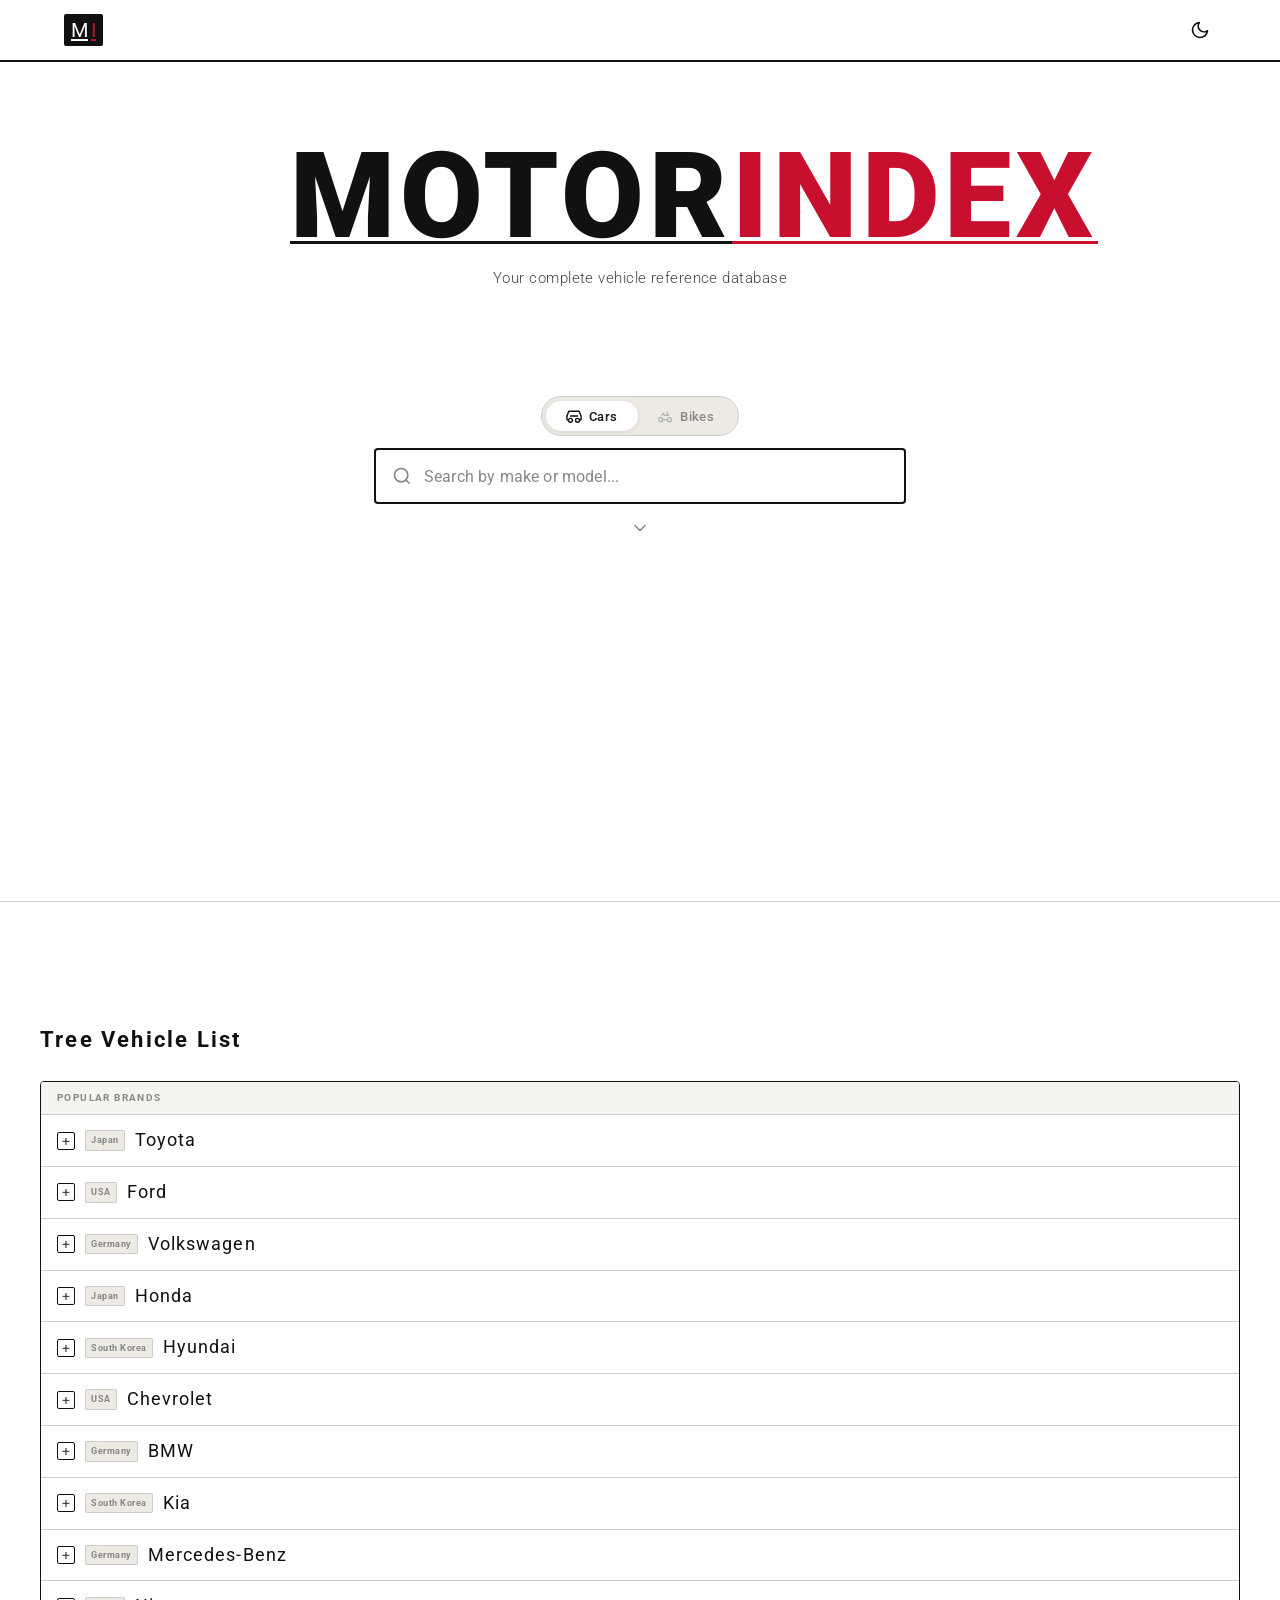
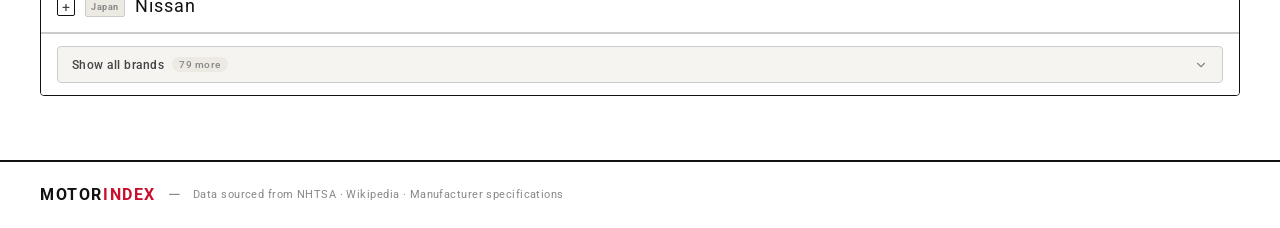
<file: index.html>
<!DOCTYPE html>
<html lang="en" data-theme="light">
<head>
  <meta charset="UTF-8">
  <meta name="viewport" content="width=device-width, initial-scale=1.0">
  <title>MotorIndex — Vehicle Reference</title>
  <link rel="preconnect" href="https://fonts.googleapis.com">
  <link rel="preconnect" href="https://fonts.gstatic.com" crossorigin>
  <link href="https://fonts.googleapis.com/css2?family=Roboto:ital,wght@0,300;0,400;0,500;0,700;0,900;1,400&display=swap" rel="stylesheet">
  <link rel="stylesheet" href="css/style.css">
</head>
<body>

  <header class="header">
    <div class="header-inner">
      <a href="index.html" class="logo">
        <span class="logo-mark"><span class="logo-m">M</span><span class="logo-i">I</span></span>
      </a>
      <button class="theme-toggle" id="themeToggle" aria-label="Toggle theme">
        <svg class="theme-icon theme-icon--sun" viewBox="0 0 24 24" fill="none" stroke="currentColor" stroke-width="2" stroke-linecap="round" stroke-linejoin="round" width="20" height="20" aria-hidden="true">
          <circle cx="12" cy="12" r="5"/>
          <line x1="12" y1="1" x2="12" y2="3"/>
          <line x1="12" y1="21" x2="12" y2="23"/>
          <line x1="4.22" y1="4.22" x2="5.64" y2="5.64"/>
          <line x1="18.36" y1="18.36" x2="19.78" y2="19.78"/>
          <line x1="1" y1="12" x2="3" y2="12"/>
          <line x1="21" y1="12" x2="23" y2="12"/>
          <line x1="4.22" y1="19.78" x2="5.64" y2="18.36"/>
          <line x1="18.36" y1="5.64" x2="19.78" y2="4.22"/>
        </svg>
        <svg class="theme-icon theme-icon--moon" viewBox="0 0 24 24" fill="none" stroke="currentColor" stroke-width="2" stroke-linecap="round" stroke-linejoin="round" width="20" height="20" aria-hidden="true">
          <path d="M21 12.79A9 9 0 1 1 11.21 3 7 7 0 0 0 21 12.79z"/>
        </svg>
      </button>
    </div>
  </header>

  <main>
    <section class="hero">
      <div class="hero-inner">
        <h1 class="hero-title"><span class="hero-title-motor">MOTOR</span><span class="hero-title-index">INDEX</span></h1>
        <p class="hero-subtitle">Your complete vehicle reference database</p>
      </div>
    </section>

    <!-- Floating search bar -->
    <div class="float-search" id="floatSearch">

      <!-- Car / Bike mode toggle -->
      <div class="mode-toggle" id="modeToggle" role="tablist" aria-label="Vehicle type">
        <div class="mode-pill" id="modePill"></div>
        <button class="mode-btn active" id="modeCarBtn" data-mode="car" role="tab" aria-selected="true">
          <svg viewBox="0 0 24 24" fill="none" stroke="currentColor" stroke-width="1.8" stroke-linecap="round" stroke-linejoin="round" width="16" height="16" aria-hidden="true">
            <path d="M3 12L5.5 6h13L21 12v4a1 1 0 0 1-1 1h-1"/><path d="M3 12v4a1 1 0 0 0 1 1h1"/>
            <circle cx="7.5" cy="17.5" r="2.5"/><circle cx="16.5" cy="17.5" r="2.5"/>
            <path d="M7.5 12h9"/>
          </svg>
          Cars
        </button>
        <button class="mode-btn" id="modeMotoBtn" data-mode="motorcycle" role="tab" aria-selected="false">
          <svg viewBox="0 0 24 24" fill="none" stroke="currentColor" stroke-width="1.8" stroke-linecap="round" stroke-linejoin="round" width="16" height="16" aria-hidden="true">
            <circle cx="5.5" cy="17.5" r="3"/><circle cx="18.5" cy="17.5" r="3"/>
            <path d="M8.5 17.5h6"/><path d="M15 6l2 5h-5l-3-3"/>
            <path d="M10 8l-2.5 2.5"/>
          </svg>
          Bikes
        </button>
      </div>

      <div class="search-box" id="searchBox">
        <div class="search-input-row">
          <svg class="search-icon" viewBox="0 0 24 24" fill="none" stroke="currentColor" stroke-width="2" aria-hidden="true">
            <circle cx="11" cy="11" r="8"/><path d="m21 21-4.35-4.35"/>
          </svg>
          <input
            type="text"
            class="search-input"
            id="searchInput"
            placeholder="Search by make or model..."
            autocomplete="off"
            spellcheck="false"
          >
          <button class="search-clear hidden" id="searchClear" aria-label="Clear">
            <svg viewBox="0 0 24 24" fill="none" stroke="currentColor" stroke-width="2.5" width="14" height="14">
              <path d="M18 6 6 18M6 6l12 12"/>
            </svg>
          </button>
        </div>
        <div class="search-dropdown" id="searchDropdown" role="listbox" aria-label="Search results"></div>
      </div>
      <div class="float-arrow" aria-hidden="true">
        <svg viewBox="0 0 24 24" fill="none" stroke="currentColor" stroke-width="2" stroke-linecap="round" stroke-linejoin="round" width="20" height="20">
          <polyline points="6 9 12 15 18 9"/>
        </svg>
      </div>
    </div>

    <!-- Vertical icon strip: slides in beside the tree when the search bar is minimized -->
    <div class="search-strip" id="searchStrip" role="navigation" aria-label="Quick navigation">
      <button class="strip-btn strip-active" id="stripCarBtn" title="Cars" aria-label="Cars">
        <svg viewBox="0 0 24 24" fill="none" stroke="currentColor" stroke-width="1.8" stroke-linecap="round" stroke-linejoin="round" width="18" height="18" aria-hidden="true">
          <path d="M3 12L5.5 6h13L21 12v4a1 1 0 0 1-1 1h-1"/><path d="M3 12v4a1 1 0 0 0 1 1h1"/>
          <circle cx="7.5" cy="17.5" r="2.5"/><circle cx="16.5" cy="17.5" r="2.5"/>
          <path d="M7.5 12h9"/>
        </svg>
      </button>
      <button class="strip-btn" id="stripMotoBtn" title="Motorcycles" aria-label="Motorcycles">
        <svg viewBox="0 0 24 24" fill="none" stroke="currentColor" stroke-width="1.8" stroke-linecap="round" stroke-linejoin="round" width="18" height="18" aria-hidden="true">
          <circle cx="5.5" cy="17.5" r="3"/><circle cx="18.5" cy="17.5" r="3"/>
          <path d="M8.5 17.5h6"/><path d="M15 6l2 5h-5l-3-3"/>
          <path d="M10 8l-2.5 2.5"/>
        </svg>
      </button>
      <div class="strip-sep"></div>
      <button class="strip-btn" id="stripSearchBtn" title="Search" aria-label="Open search">
        <svg viewBox="0 0 24 24" fill="none" stroke="currentColor" stroke-width="2" stroke-linecap="round" stroke-linejoin="round" width="16" height="16" aria-hidden="true">
          <circle cx="11" cy="11" r="8"/><path d="m21 21-4.35-4.35"/>
        </svg>
      </button>
    </div>

    <!-- Spotlight search overlay -->
    <div class="spotlight-overlay" id="spotlightOverlay" role="dialog" aria-modal="true" aria-label="Search vehicles">
      <div class="spotlight-box" id="spotlightBox">
        <div class="spotlight-input-row">
          <svg class="spotlight-input-icon" viewBox="0 0 24 24" fill="none" stroke="currentColor" stroke-width="2" width="22" height="22" aria-hidden="true">
            <circle cx="11" cy="11" r="8"/><path d="m21 21-4.35-4.35"/>
          </svg>
          <input
            type="text"
            class="spotlight-input"
            id="spotlightInput"
            placeholder="Search vehicles..."
            autocomplete="off"
            spellcheck="false"
          >
          <button class="spotlight-close" id="spotlightClose" aria-label="Close search">esc</button>
        </div>
        <div class="spotlight-results" id="spotlightResults"></div>
      </div>
    </div>

    <section class="browse-section">
      <div class="browse-inner">
        <h2 class="tree-list-title">Tree Vehicle List</h2>
        <div class="tree-root" id="treeRoot" role="tree" aria-label="Browse vehicles by make"></div>
      </div>
    </section>

  </main>

  <footer class="footer">
    <div class="footer-inner">
      <span class="footer-logo"><span class="footer-logo-motor">MOTOR</span><span class="footer-logo-index">INDEX</span></span>
      <span class="footer-sep">—</span>
      <span class="footer-copy">Data sourced from NHTSA · Wikipedia · Manufacturer specifications</span>
    </div>
  </footer>

  <script src="js/data.js"></script>
  <script src="js/theme.js"></script>
  <script src="js/api.js"></script>
  <script src="js/search.js"></script>
  <script src="js/main.js"></script>
</body>
</html>
</file>
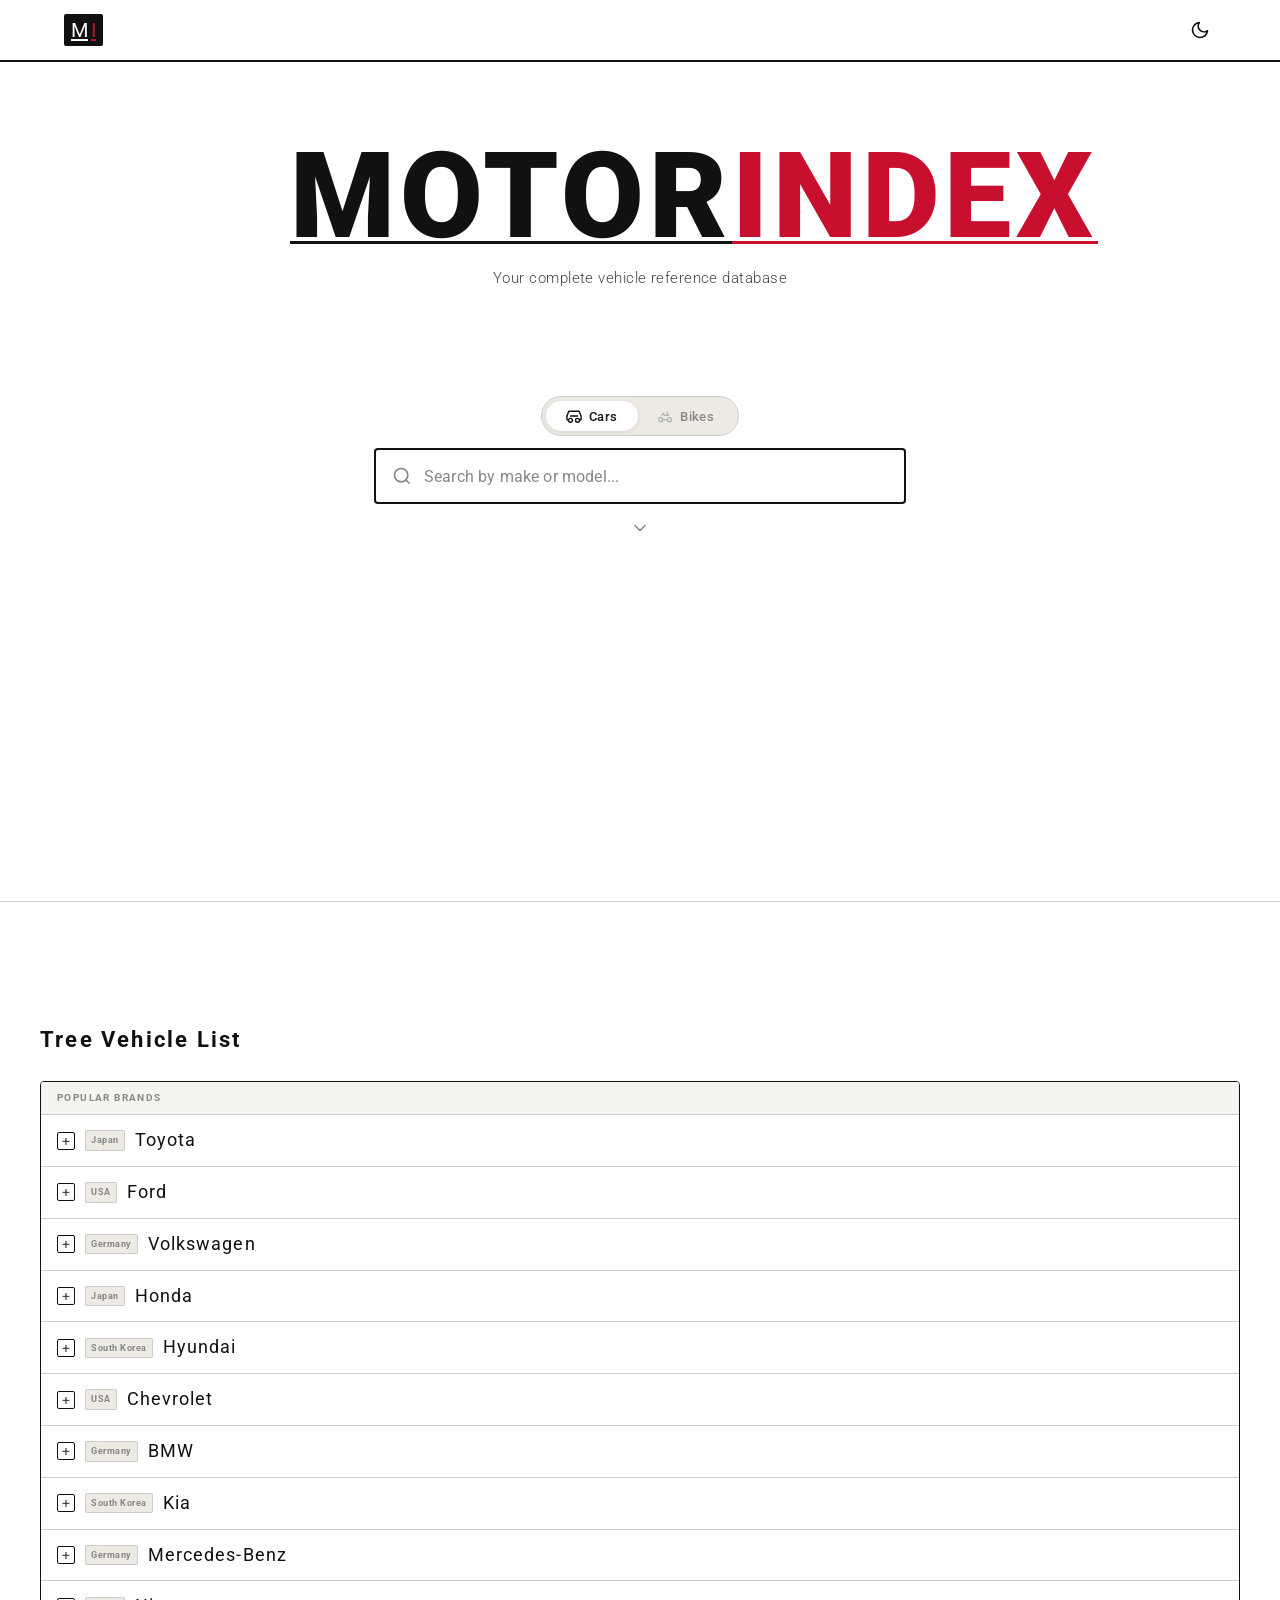
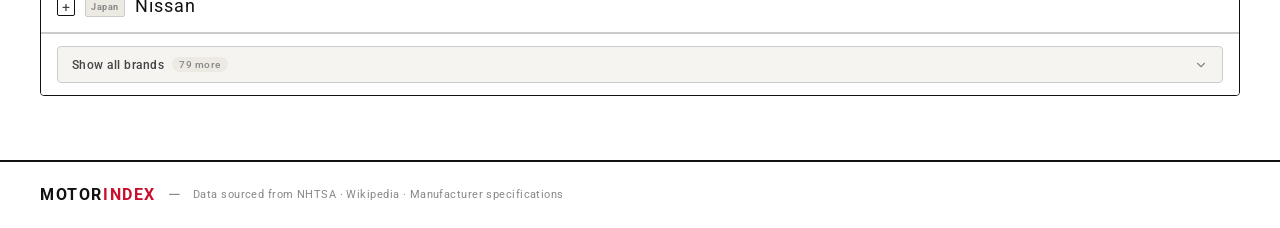
<file: browse.html>
<!DOCTYPE html>
<html lang="en" data-theme="light">
<head>
  <meta charset="UTF-8">
  <meta name="viewport" content="width=device-width, initial-scale=1.0">
  <title>Browse — MotorIndex</title>
  <link rel="preconnect" href="https://fonts.googleapis.com">
  <link rel="preconnect" href="https://fonts.gstatic.com" crossorigin>
  <link href="https://fonts.googleapis.com/css2?family=Roboto:ital,wght@0,300;0,400;0,500;0,700;0,900;1,400&display=swap" rel="stylesheet">
  <link rel="stylesheet" href="css/style.css">
</head>
<body>

  <header class="header">
    <div class="header-inner">
      <a href="index.html" class="logo">
        <span class="logo-mark"><span class="logo-m">M</span><span class="logo-i">I</span></span>
      </a>
      <button class="theme-toggle" id="themeToggle" aria-label="Toggle theme">
        <svg class="theme-icon theme-icon--sun" viewBox="0 0 24 24" fill="none" stroke="currentColor" stroke-width="2" stroke-linecap="round" stroke-linejoin="round" width="20" height="20" aria-hidden="true">
          <circle cx="12" cy="12" r="5"/>
          <line x1="12" y1="1" x2="12" y2="3"/>
          <line x1="12" y1="21" x2="12" y2="23"/>
          <line x1="4.22" y1="4.22" x2="5.64" y2="5.64"/>
          <line x1="18.36" y1="18.36" x2="19.78" y2="19.78"/>
          <line x1="1" y1="12" x2="3" y2="12"/>
          <line x1="21" y1="12" x2="23" y2="12"/>
          <line x1="4.22" y1="19.78" x2="5.64" y2="18.36"/>
          <line x1="18.36" y1="5.64" x2="19.78" y2="4.22"/>
        </svg>
        <svg class="theme-icon theme-icon--moon" viewBox="0 0 24 24" fill="none" stroke="currentColor" stroke-width="2" stroke-linecap="round" stroke-linejoin="round" width="20" height="20" aria-hidden="true">
          <path d="M21 12.79A9 9 0 1 1 11.21 3 7 7 0 0 0 21 12.79z"/>
        </svg>
      </button>
    </div>
  </header>

  <main class="browse-main">
    <div class="page-inner">

      <nav class="breadcrumb" id="breadcrumb" aria-label="Breadcrumb">
        <a href="index.html" class="breadcrumb-link">Home</a>
        <span class="breadcrumb-sep">›</span>
        <span class="breadcrumb-current" id="breadcrumbMake">—</span>
      </nav>

      <div class="browse-page-header">
        <div class="browse-make-badge" id="makeBadge">
          <span class="make-initial" id="makeInitial">—</span>
        </div>
        <div class="browse-make-info">
          <p class="browse-make-label">MANUFACTURER</p>
          <h1 class="browse-make-name" id="makeNameHeading">Loading...</h1>
          <p class="browse-make-count" id="makeModelCount"></p>
        </div>
      </div>

      <div class="section-header">
        <h2 class="section-title">SELECT MODEL</h2>
        <div class="section-rule"></div>
      </div>

      <div class="browse-search-wrap">
        <div class="mini-search">
          <svg class="search-icon" viewBox="0 0 24 24" fill="none" stroke="currentColor" stroke-width="2">
            <circle cx="11" cy="11" r="8"/><path d="m21 21-4.35-4.35"/>
          </svg>
          <input type="text" class="mini-search-input" id="modelFilter" placeholder="Filter models...">
        </div>
      </div>

      <div class="models-grid" id="modelsGrid">
        <div class="grid-skeleton">
          <div class="skeleton-card"></div>
          <div class="skeleton-card"></div>
          <div class="skeleton-card"></div>
          <div class="skeleton-card"></div>
          <div class="skeleton-card"></div>
          <div class="skeleton-card"></div>
        </div>
      </div>

    </div>
  </main>

  <!-- Year selector modal -->
  <div class="modal-overlay hidden" id="yearModal" role="dialog" aria-modal="true" aria-labelledby="yearModalTitle">
    <div class="modal">
      <div class="modal-header">
        <h2 class="modal-title" id="yearModalTitle">SELECT YEAR</h2>
        <button class="modal-close" id="modalClose" aria-label="Close">
          <svg viewBox="0 0 24 24" fill="none" stroke="currentColor" stroke-width="2.5" width="18" height="18">
            <path d="M18 6 6 18M6 6l12 12"/>
          </svg>
        </button>
      </div>
      <p class="modal-subtitle" id="modalModelName"></p>
      <div class="year-grid" id="yearGrid"></div>
    </div>
  </div>

  <footer class="footer">
    <div class="footer-inner">
      <span class="footer-logo"><span class="footer-logo-motor">MOTOR</span><span class="footer-logo-index">INDEX</span></span>
      <span class="footer-sep">—</span>
      <span class="footer-copy">Data sourced from NHTSA · Wikipedia · Manufacturer specifications</span>
    </div>
  </footer>

  <script src="js/data.js"></script>
  <script src="js/theme.js"></script>
  <script src="js/api.js"></script>
  <script src="js/browse.js"></script>
</body>
</html>
</file>
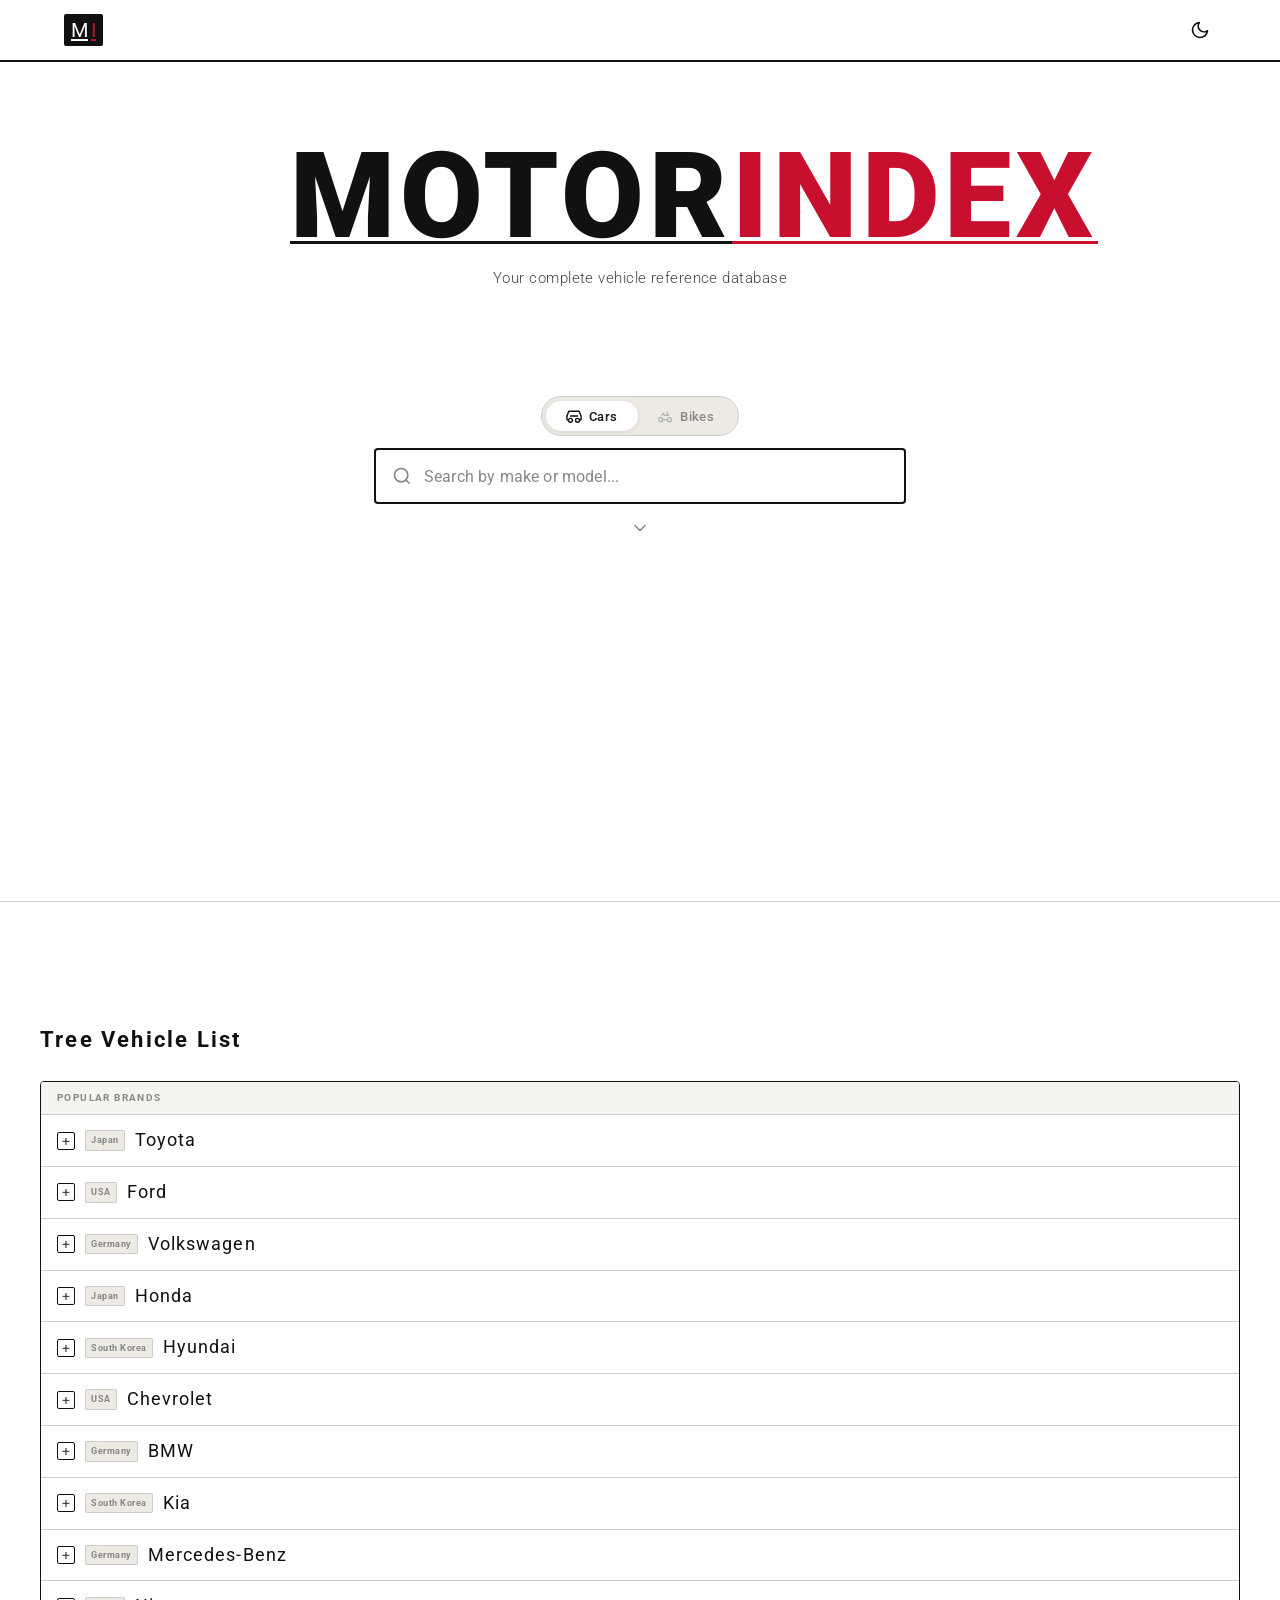
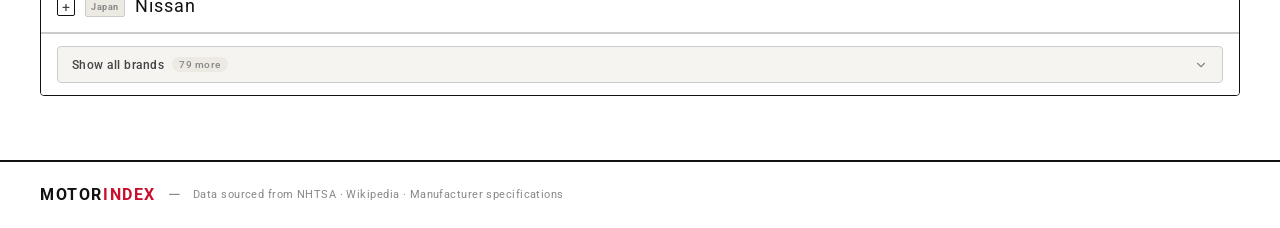
<file: car.html>
<!DOCTYPE html>
<html lang="en" data-theme="light">
<head>
  <meta charset="UTF-8">
  <meta name="viewport" content="width=device-width, initial-scale=1.0">
  <title>Vehicle Profile — MotorIndex</title>
  <link rel="preconnect" href="https://fonts.googleapis.com">
  <link rel="preconnect" href="https://fonts.gstatic.com" crossorigin>
  <link href="https://fonts.googleapis.com/css2?family=Roboto:ital,wght@0,300;0,400;0,500;0,700;0,900;1,400&display=swap" rel="stylesheet">
  <link rel="stylesheet" href="css/style.css">
</head>
<body>

  <header class="header">
    <div class="header-inner">
      <a href="index.html" class="logo">
        <span class="logo-mark"><span class="logo-m">M</span><span class="logo-i">I</span></span>
      </a>
      <button class="theme-toggle" id="themeToggle" aria-label="Toggle theme">
        <svg class="theme-icon theme-icon--sun" viewBox="0 0 24 24" fill="none" stroke="currentColor" stroke-width="2" stroke-linecap="round" stroke-linejoin="round" width="20" height="20" aria-hidden="true">
          <circle cx="12" cy="12" r="5"/>
          <line x1="12" y1="1" x2="12" y2="3"/>
          <line x1="12" y1="21" x2="12" y2="23"/>
          <line x1="4.22" y1="4.22" x2="5.64" y2="5.64"/>
          <line x1="18.36" y1="18.36" x2="19.78" y2="19.78"/>
          <line x1="1" y1="12" x2="3" y2="12"/>
          <line x1="21" y1="12" x2="23" y2="12"/>
          <line x1="4.22" y1="19.78" x2="5.64" y2="18.36"/>
          <line x1="18.36" y1="5.64" x2="19.78" y2="4.22"/>
        </svg>
        <svg class="theme-icon theme-icon--moon" viewBox="0 0 24 24" fill="none" stroke="currentColor" stroke-width="2" stroke-linecap="round" stroke-linejoin="round" width="20" height="20" aria-hidden="true">
          <path d="M21 12.79A9 9 0 1 1 11.21 3 7 7 0 0 0 21 12.79z"/>
        </svg>
      </button>
    </div>
  </header>

  <main class="car-main">
    <div class="page-inner">

      <nav class="breadcrumb" id="breadcrumb" aria-label="Breadcrumb">
        <a href="index.html" class="breadcrumb-link">Home</a>
        <span class="breadcrumb-sep">›</span>
        <a href="#" class="breadcrumb-link" id="breadcrumbMakeLink">—</a>
        <span class="breadcrumb-sep">›</span>
        <a href="#" class="breadcrumb-link" id="breadcrumbModelLink">—</a>
        <span class="breadcrumb-sep">›</span>
        <span class="breadcrumb-current" id="breadcrumbYear">—</span>
      </nav>

      <!-- Car hero -->
      <div class="car-hero" id="carHero">
        <div class="car-hero-image" id="carHeroImage">
          <div class="car-image-placeholder" id="carImagePlaceholder">
            <svg viewBox="0 0 120 60" fill="none" xmlns="http://www.w3.org/2000/svg" class="car-silhouette">
              <path d="M10 40 L20 20 L35 14 L65 12 L85 18 L100 28 L110 35 L110 42 L10 42 Z" stroke="currentColor" stroke-width="2" fill="none"/>
              <circle cx="28" cy="43" r="7" stroke="currentColor" stroke-width="2" fill="none"/>
              <circle cx="88" cy="43" r="7" stroke="currentColor" stroke-width="2" fill="none"/>
              <path d="M35 14 L38 28 L75 28 L80 18" stroke="currentColor" stroke-width="1.5" fill="none"/>
            </svg>
          </div>
          <img class="car-image hidden" id="carImage" alt="" loading="lazy">
        </div>
        <div class="car-hero-text">
          <p class="car-year-badge" id="carYear">—</p>
          <h1 class="car-title" id="carTitle">Loading vehicle...</h1>
          <div class="car-meta" id="carMeta"></div>
          <div class="car-rating-row" id="carRatingRow"></div>
        </div>
      </div>

      <!-- Recall banner -->
      <div class="recall-banner hidden" id="recallBanner">
        <svg viewBox="0 0 24 24" fill="none" stroke="currentColor" stroke-width="2" width="18" height="18">
          <path d="M10.29 3.86L1.82 18a2 2 0 0 0 1.71 3h16.94a2 2 0 0 0 1.71-3L13.71 3.86a2 2 0 0 0-3.42 0z"/>
          <line x1="12" y1="9" x2="12" y2="13"/><line x1="12" y1="17" x2="12.01" y2="17"/>
        </svg>
        <span id="recallBannerText"></span>
        <a href="#recalls" class="recall-banner-link">View recalls ↓</a>
      </div>

      <!-- Tab navigation -->
      <nav class="tab-nav" id="tabNav" role="tablist" aria-label="Vehicle sections">
        <button class="tab-btn active" data-tab="overview" role="tab" aria-selected="true">
          <span>OVERVIEW</span>
        </button>
        <button class="tab-btn" data-tab="specs" role="tab" aria-selected="false">
          <span>SPECIFICATIONS</span>
        </button>
        <button class="tab-btn" data-tab="maintenance" role="tab" aria-selected="false">
          <span>MAINTENANCE</span>
        </button>
        <button class="tab-btn" data-tab="videos" role="tab" aria-selected="false">
          <span>VIDEOS</span>
        </button>
      </nav>

      <!-- Tab: Overview -->
      <div class="tab-panel active" id="tab-overview" role="tabpanel">
        <div class="section-header">
          <span class="chapter-num">01</span>
          <h2 class="section-title">OVERVIEW</h2>
          <div class="section-rule"></div>
        </div>

        <div class="overview-grid">
          <div class="overview-main">
            <div class="info-block" id="overviewDesc">
              <div class="skeleton-text">
                <div class="skeleton-line"></div>
                <div class="skeleton-line"></div>
                <div class="skeleton-line short"></div>
              </div>
            </div>

            <div class="safety-block" id="safetyBlock"></div>
          </div>

          <div class="overview-aside">
            <div class="quick-facts" id="quickFacts">
              <div class="quick-facts-header">
                <div class="quick-facts-label">QUICK FACTS</div>
                <div class="quick-facts-subtitle" id="quickFactsSubtitle">—</div>
              </div>
              <div class="quick-facts-body" id="quickFactsBody"></div>
            </div>

            <div class="external-links" id="externalLinks"></div>
          </div>
        </div>
      </div>

      <!-- Tab: Specs -->
      <div class="tab-panel" id="tab-specs" role="tabpanel">
        <div class="section-header">
          <span class="chapter-num">02</span>
          <h2 class="section-title">SPECIFICATIONS</h2>
          <div class="section-rule"></div>
        </div>
        <div class="specs-content" id="specsContent">
          <div class="loading-state">
            <div class="loading-spinner"></div>
            <p>Loading specifications...</p>
          </div>
        </div>
      </div>

      <!-- Tab: Maintenance -->
      <div class="tab-panel" id="tab-maintenance" role="tabpanel">
        <div class="section-header">
          <span class="chapter-num">03</span>
          <h2 class="section-title">MAINTENANCE SCHEDULE</h2>
          <div class="section-rule"></div>
        </div>
        <div class="maintenance-content" id="maintenanceContent">
          <div class="loading-state">
            <div class="loading-spinner"></div>
            <p>Loading maintenance schedule...</p>
          </div>
        </div>
      </div>

      <!-- Tab: Videos -->
      <div class="tab-panel" id="tab-videos" role="tabpanel">
        <div class="section-header">
          <span class="chapter-num">04</span>
          <h2 class="section-title">VIDEO GUIDES</h2>
          <div class="section-rule"></div>
        </div>
        <p class="videos-intro">Curated video searches for this vehicle. Links open YouTube.</p>
        <div class="videos-grid" id="videosGrid"></div>
      </div>

    </div>
  </main>

  <!-- Recalls section (outside tabs for anchor linking) -->
  <div class="recalls-section page-inner hidden" id="recallsSection">
    <div class="section-header">
      <span class="chapter-num" style="color:var(--accent)">!</span>
      <h2 class="section-title">RECALL NOTICES</h2>
      <div class="section-rule"></div>
    </div>
    <div id="recallsList"></div>
  </div>

  <footer class="footer">
    <div class="footer-inner">
      <span class="footer-logo"><span class="footer-logo-motor">MOTOR</span><span class="footer-logo-index">INDEX</span></span>
      <span class="footer-sep">—</span>
      <span class="footer-copy">Data sourced from NHTSA · Wikipedia · Manufacturer specifications</span>
    </div>
  </footer>

  <script src="js/data.js"></script>
  <script src="js/theme.js"></script>
  <script src="js/api.js"></script>
  <script src="js/maintenance.js"></script>
  <script src="js/car.js"></script>
</body>
</html>
</file>
<file: css/style.css>
/* ============================================================
   MotorIndex — Style System
   Theme: Car Manual · White & Black · Light/Dark
   ============================================================ */

/* ── Variables ────────────────────────────────────────────── */
:root {
  --bg:          #FFFFFF;
  --bg-2:        #F5F4F0;
  --bg-3:        #ECEAE3;
  --text:        #111111;
  --text-2:      #444444;
  --text-3:      #888888;
  --accent:      #C8102E;
  --accent-dim:  rgba(200, 16, 46, 0.12);
  --border:      #CCCCCC;
  --border-2:    #111111;
  --shadow:      rgba(0, 0, 0, 0.08);
  --shadow-lg:   rgba(0, 0, 0, 0.16);
  --radius:      4px;
  --transition:  0.25s ease;
}

[data-theme="dark"] {
  --bg:          #0E0E0E;
  --bg-2:        #1A1A1A;
  --bg-3:        #242424;
  --text:        #F0EFEB;
  --text-2:      #AAAAAA;
  --text-3:      #666666;
  --accent:      #E8303E;
  --accent-dim:  rgba(232, 48, 62, 0.15);
  --border:      #2E2E2E;
  --border-2:    #EEEEEE;
  --shadow:      rgba(0, 0, 0, 0.3);
  --shadow-lg:   rgba(0, 0, 0, 0.5);
}

/* ── Reset ────────────────────────────────────────────────── */
*, *::before, *::after { box-sizing: border-box; margin: 0; padding: 0; }

html {
  scroll-behavior: smooth;
  font-size: 16px;
}

body {
  font-family: 'Roboto', sans-serif;
  font-weight: 400;
  background: var(--bg);
  color: var(--text);
  line-height: 1.6;
  transition: background var(--transition), color var(--transition);
  min-height: 100vh;
  display: flex;
  flex-direction: column;
}

main { flex: 1; }

a { color: inherit; text-decoration: none; }
img { max-width: 100%; height: auto; display: block; }
button { cursor: pointer; border: none; background: none; font-family: inherit; }

/* ── Header ───────────────────────────────────────────────── */
.header {
  position: sticky;
  top: 0;
  z-index: 100;
  background: var(--bg);
  border-bottom: 2px solid var(--border-2);
  transition: background var(--transition), border-color var(--transition);
}

.header-inner {
  max-width: 1200px;
  margin: 0 auto;
  padding: 0 24px;
  height: 60px;
  display: flex;
  align-items: center;
  justify-content: space-between;
}

/* ── Logo ─────────────────────────────────────────────────── */
.logo {
  display: flex;
  align-items: center;
  gap: 10px;
  text-decoration: none;
  transition: opacity 0.2s;
}
.logo:hover { opacity: 0.75; }

.logo-mark {
  height: 32px;
  background: #111111;
  font-family: 'Roboto', sans-serif;
  font-size: 20px;
  display: flex;
  align-items: center;
  justify-content: center;
  gap: 3px;
  border-radius: 2px;
  padding: 0 7px;
  flex-shrink: 0;
  transition: background var(--transition);
}

[data-theme="dark"] .logo-mark {
  background: #F0EFEB;
}

.logo-m {
  color: #ffffff;
  line-height: 1;
  text-decoration: underline;
  text-decoration-color: #ffffff;
  text-underline-offset: 2px;
  text-decoration-thickness: 2px;
  transition: color var(--transition);
}

[data-theme="dark"] .logo-m {
  color: #111111;
  text-decoration-color: #111111;
}

.logo-i {
  color: var(--accent);
  line-height: 1;
  text-decoration: underline;
  text-decoration-color: var(--accent);
  text-underline-offset: 2px;
  text-decoration-thickness: 2px;
}

/* ── Hero title underlines ────────────────────────────────── */
.hero-title-motor {
  text-decoration: underline;
  text-decoration-color: var(--text);
  text-underline-offset: 4px;
  text-decoration-thickness: 3px;
  transition: text-decoration-color var(--transition);
}

.hero-title-index {
  color: var(--accent);
  text-decoration: underline;
  text-decoration-color: var(--accent);
  text-underline-offset: 4px;
  text-decoration-thickness: 3px;
}

/* ── Theme Toggle ─────────────────────────────────────────── */
.theme-toggle {
  display: flex;
  align-items: center;
  justify-content: center;
  background: none;
  border: none;
  cursor: pointer;
  padding: 6px;
  border-radius: var(--radius);
  color: var(--text);
  transition: color var(--transition), opacity 0.2s;
}
.theme-toggle:hover { opacity: 0.6; }

/* Sun shown in dark mode, moon shown in light mode */
.theme-icon { display: none; flex-shrink: 0; }
.theme-icon--moon { display: block; }

[data-theme="dark"] .theme-icon--moon { display: none; }
[data-theme="dark"] .theme-icon--sun  { display: block; }

/* ── Hero Section ─────────────────────────────────────────── */
.hero {
  position: relative;
  padding: 80px 24px 60px;
  text-align: center;
  overflow: hidden;
  min-height: calc(100vh - 60px);
  border-bottom: 1px solid var(--border);
  background: var(--bg);
}

[data-theme="dark"] .hero {
  background: #020407;
  border-bottom-color: rgba(147, 197, 253, 0.12);
}

.hero-bg-lines {
  display: none;
}

.hero-inner {
  position: relative;
  z-index: 1;
  max-width: 700px;
  margin: 0 auto;
}

.hero-edition {
  font-family: 'Roboto', sans-serif;
  font-size: 11px;
  letter-spacing: 0.18em;
  color: var(--text-3);
  margin-bottom: 20px;
  animation: fadeUp 0.6s ease both;
}

.hero-title {
  font-family: 'Roboto', sans-serif;
  font-size: clamp(64px, 12vw, 120px);
  font-weight: 900;
  line-height: 0.9;
  letter-spacing: 0.04em;
  color: var(--text);
  text-align: center;
  margin-bottom: 16px;
  animation: fadeUp 0.6s ease 0.1s both;
}


.hero-subtitle {
  font-size: 15px;
  color: var(--text-2);
  font-weight: 300;
  margin-bottom: 40px;
  letter-spacing: 0.03em;
  animation: fadeUp 0.6s ease 0.2s both;
}

/* ── Floating Search ──────────────────────────────────────── */
.float-search {
  position: fixed;
  left: 0;
  /* centre via transform so we can animate to a left-side position */
  transform: translateX(calc(50vw - 50%));
  width: 100%;
  max-width: 580px;
  padding: 0 24px;
  z-index: 50;
  top: 42vh; /* overridden by JS on scroll */
  /* Transition applied by JS only during state changes (avoids scroll lag) */
}

/* ── Minimized state — just fade the bar out ─────────────────── */
.float-search {
  transition: opacity 0.4s cubic-bezier(0.4,0,0.2,1);
}
.float-search.search-minimized {
  opacity: 0;
  pointer-events: none;
}

/* ── Vertical icon strip — separate fixed element ────────────── */
.search-strip {
  position: fixed;
  /* left + top both set precisely by JS */
  left: 0;
  top: 0;
  z-index: 51;
  display: flex;
  flex-direction: column;
  align-items: center;
  padding: 6px 0;
  background: var(--bg);
  border: 2px solid var(--border-2);
  border-radius: 10px;
  box-shadow: 0 4px 24px var(--shadow-lg);
  /* Hidden by default; transitions in when minimized */
  opacity: 0;
  pointer-events: none;
  transform: translateX(-16px);
  transition:
    opacity 0.38s cubic-bezier(0.4,0,0.2,1),
    transform 0.38s cubic-bezier(0.4,0,0.2,1),
    top 0.12s linear,
    background var(--transition),
    border-color var(--transition);
}
.search-strip.strip-visible {
  opacity: 1;
  pointer-events: auto;
  transform: translateX(0);
}

/* ── Strip buttons ───────────────────────────────────────────── */
.strip-btn {
  width: 36px;
  height: 36px;
  display: flex;
  align-items: center;
  justify-content: center;
  background: transparent;
  border: none;
  border-radius: 6px;
  margin: 3px 5px;
  color: var(--text-3);
  cursor: pointer;
  transition: background 0.18s, color 0.18s;
  flex-shrink: 0;
}
.strip-btn:hover {
  background: var(--bg-3);
  color: var(--text);
}
.strip-btn.strip-active {
  color: var(--text);
  background: var(--bg-3);
}
.strip-btn svg {
  display: block;
  flex-shrink: 0;
}

/* Thin rule between mode section and search button */
.strip-sep {
  width: 22px;
  height: 1px;
  background: var(--border);
  margin: 2px 0;
  flex-shrink: 0;
}

/* ══════════════════════════════════════════════════════════════
   Spotlight Search Overlay
   ══════════════════════════════════════════════════════════════ */
.spotlight-overlay {
  position: fixed;
  inset: 0;
  z-index: 200;
  display: flex;
  flex-direction: column;
  align-items: center;
  justify-content: flex-start;
  padding-top: 15vh;
  /* Glass blur */
  background: rgba(0, 0, 0, 0.45);
  backdrop-filter: blur(28px) saturate(1.4);
  -webkit-backdrop-filter: blur(28px) saturate(1.4);
  /* Hidden state */
  opacity: 0;
  pointer-events: none;
  transition: opacity 0.25s cubic-bezier(0.4,0,0.2,1);
}
[data-theme="light"] .spotlight-overlay {
  background: rgba(255,255,255,0.55);
}
.spotlight-overlay.spotlight-open {
  opacity: 1;
  pointer-events: auto;
}

/* ── Spotlight search box ─────────────────────────────────────── */
.spotlight-box {
  width: 100%;
  max-width: 620px;
  margin: 0 24px;
  transform: scale(0.96) translateY(-12px);
  transition: transform 0.28s cubic-bezier(0.34,1.4,0.64,1);
}
.spotlight-overlay.spotlight-open .spotlight-box {
  transform: scale(1) translateY(0);
}

.spotlight-input-row {
  display: flex;
  align-items: center;
  gap: 14px;
  background: var(--bg);
  border: 2px solid var(--border-2);
  border-radius: 14px;
  padding: 0 20px;
  height: 64px;
  box-shadow: 0 24px 64px rgba(0,0,0,0.35);
}
[data-theme="light"] .spotlight-input-row {
  box-shadow: 0 24px 64px rgba(0,0,0,0.18);
}

.spotlight-input-icon {
  color: var(--text-3);
  flex-shrink: 0;
}

.spotlight-input {
  flex: 1;
  border: none;
  outline: none;
  background: transparent;
  font-family: 'Roboto', sans-serif;
  font-size: 20px;
  font-weight: 300;
  color: var(--text);
  letter-spacing: 0.01em;
}
.spotlight-input::placeholder { color: var(--text-3); }

.spotlight-close {
  display: flex;
  align-items: center;
  justify-content: center;
  width: 28px;
  height: 28px;
  border-radius: 6px;
  background: var(--bg-3);
  border: none;
  color: var(--text-3);
  cursor: pointer;
  font-size: 12px;
  font-family: 'Roboto', sans-serif;
  letter-spacing: 0.04em;
  flex-shrink: 0;
  transition: background 0.15s, color 0.15s;
}
.spotlight-close:hover { background: var(--border); color: var(--text); }

/* ── Spotlight results ────────────────────────────────────────── */
.spotlight-results {
  margin-top: 10px;
  background: var(--bg);
  border: 2px solid var(--border-2);
  border-radius: 14px;
  overflow: hidden;
  box-shadow: 0 16px 48px rgba(0,0,0,0.25);
  max-height: 360px;
  overflow-y: auto;
}
.spotlight-results:empty { display: none; }

.spotlight-result-item {
  display: flex;
  align-items: center;
  gap: 14px;
  padding: 13px 20px;
  cursor: pointer;
  transition: background 0.15s;
  border-bottom: 1px solid var(--border);
  color: var(--text);
}
.spotlight-result-item:last-child { border-bottom: none; }
.spotlight-result-item:hover,
.spotlight-result-item.sp-focused {
  background: var(--bg-2);
}

.spotlight-result-icon {
  width: 34px;
  height: 34px;
  border-radius: 8px;
  background: var(--bg-3);
  display: flex;
  align-items: center;
  justify-content: center;
  font-family: 'Roboto', sans-serif;
  font-size: 15px;
  font-weight: 700;
  color: var(--text-2);
  flex-shrink: 0;
}
.spotlight-result-item:hover .spotlight-result-icon,
.spotlight-result-item.sp-focused .spotlight-result-icon {
  background: var(--accent);
  color: #fff;
}

.spotlight-result-name {
  font-size: 15px;
  font-weight: 500;
  flex: 1;
}
.spotlight-result-sub {
  font-size: 12px;
  color: var(--text-3);
}
.spotlight-result-arrow {
  color: var(--text-3);
  font-size: 16px;
}

.float-arrow {
  display: flex;
  justify-content: center;
  margin-top: 14px;
  color: var(--text-3);
  animation: float-arrow-bounce 1.6s ease-in-out infinite;
  transition: opacity 0.3s ease;
}

@keyframes float-arrow-bounce {
  0%, 100% { transform: translateY(0);   opacity: 0.5; }
  50%       { transform: translateY(8px); opacity: 1;   }
}

/* ── Mode Toggle (Car / Bikes) ────────────────────────────── */
.mode-toggle {
  position: relative;
  display: flex;
  align-items: center;
  width: fit-content;
  margin: 0 auto 12px;
  background: rgba(255,255,255,0.06);
  border: 1px solid rgba(147, 197, 253, 0.18);
  border-radius: 100px;
  padding: 4px;
}

.mode-pill {
  position: absolute;
  top: 4px;
  left: 4px;
  height: calc(100% - 8px);
  background: rgba(147, 197, 253, 0.18);
  border-radius: 100px;
  pointer-events: none;
  transition: transform 0.32s cubic-bezier(0.34, 1.4, 0.64, 1),
              width 0.32s cubic-bezier(0.34, 1.4, 0.64, 1);
}

.mode-btn {
  position: relative;
  z-index: 1;
  display: flex;
  align-items: center;
  gap: 7px;
  padding: 7px 20px;
  border-radius: 100px;
  font-family: 'Roboto', sans-serif;
  font-size: 13px;
  font-weight: 500;
  color: rgba(147, 197, 253, 0.4);
  background: none;
  border: none;
  cursor: pointer;
  white-space: nowrap;
  letter-spacing: 0.03em;
  transition: color 0.25s ease;
}

.mode-btn svg {
  flex-shrink: 0;
  transition: transform 0.3s ease, opacity 0.25s ease;
  opacity: 0.5;
}

.mode-btn.active {
  color: #ddeeff;
}

.mode-btn.active svg {
  transform: scale(1.18);
  opacity: 1;
}

/* In light mode (hero isn't visible) fall back to theme colours */
[data-theme="light"] .mode-toggle {
  background: var(--bg-3);
  border-color: var(--border);
}
[data-theme="light"] .mode-pill  { background: var(--bg); box-shadow: 0 1px 5px var(--shadow); }
[data-theme="light"] .mode-btn   { color: var(--text-3); }
[data-theme="light"] .mode-btn.active { color: var(--text); }
[data-theme="light"] .mode-btn svg { opacity: 0.6; }
[data-theme="light"] .mode-btn.active svg { opacity: 1; }

/* ── Search ───────────────────────────────────────────────── */

.search-box {
  position: relative;
  max-width: 580px;
  margin: 0 auto;
}

.search-input-row {
  display: flex;
  align-items: center;
  background: var(--bg);
  border: 2px solid var(--border-2);
  border-radius: var(--radius);
  padding: 0 16px;
  gap: 12px;
  transition: border-color 0.2s, box-shadow 0.2s, background var(--transition);
  height: 56px;
}

.search-input-row:focus-within {
  border-color: var(--accent);
  box-shadow: 0 0 0 3px var(--accent-dim);
}

.search-icon {
  width: 20px;
  height: 20px;
  color: var(--text-3);
  flex-shrink: 0;
}

.search-input {
  flex: 1;
  border: none;
  outline: none;
  background: transparent;
  font-family: 'Roboto', sans-serif;
  font-size: 16px;
  color: var(--text);
  letter-spacing: 0.01em;
}

.search-input::placeholder { color: var(--text-3); }

.search-clear {
  display: flex;
  align-items: center;
  justify-content: center;
  width: 28px;
  height: 28px;
  border-radius: 50%;
  color: var(--text-3);
  background: var(--bg-3);
  transition: background 0.2s, color 0.2s, transform 0.2s;
  flex-shrink: 0;
}

.search-clear:hover { background: var(--border); color: var(--text); transform: scale(1.1); }

.search-dropdown {
  position: absolute;
  top: calc(100% + 6px);
  left: 0;
  right: 0;
  background: var(--bg);
  border: 2px solid var(--border-2);
  border-radius: var(--radius);
  overflow: hidden;
  z-index: 50;
  box-shadow: 0 8px 32px var(--shadow-lg);
  transform-origin: top;
  animation: dropdownIn 0.18s ease;
  display: none;
}

.search-dropdown.open { display: block; }

@keyframes dropdownIn {
  from { opacity: 0; transform: scaleY(0.95) translateY(-4px); }
  to   { opacity: 1; transform: scaleY(1) translateY(0); }
}

.dropdown-section-label {
  font-family: 'Roboto', sans-serif;
  font-size: 10px;
  letter-spacing: 0.12em;
  color: var(--text-3);
  padding: 10px 16px 4px;
  border-bottom: 1px solid var(--border);
}

.dropdown-item {
  display: flex;
  align-items: center;
  gap: 12px;
  padding: 12px 16px;
  cursor: pointer;
  transition: background 0.15s;
  font-size: 15px;
  color: var(--text);
}

.dropdown-item:hover,
.dropdown-item.focused {
  background: var(--bg-2);
}

.dropdown-item-icon {
  width: 28px;
  height: 28px;
  background: var(--bg-3);
  border-radius: 2px;
  display: flex;
  align-items: center;
  justify-content: center;
  font-family: 'Roboto', sans-serif;
  font-size: 14px;
  color: var(--text-2);
  flex-shrink: 0;
}

.dropdown-item-name { font-weight: 500; }
.dropdown-item-sub  { font-size: 12px; color: var(--text-3); margin-left: auto; flex-shrink: 0; }
.dropdown-item-meta { display: flex; flex-direction: column; flex: 1; min-width: 0; }
.dropdown-item-make-label { font-size: 11px; color: var(--text-3); margin-top: 1px; }

.dropdown-empty {
  padding: 20px 16px;
  text-align: center;
  color: var(--text-3);
  font-size: 14px;
}

.search-hint {
  margin-top: 12px;
  font-family: 'Roboto', sans-serif;
  font-size: 11px;
  color: var(--text-3);
  letter-spacing: 0.04em;
}

/* ── Section Headers ──────────────────────────────────────── */
.section-header {
  display: flex;
  align-items: center;
  gap: 16px;
  margin-bottom: 32px;
}

.chapter-num {
  font-family: 'Roboto', sans-serif;
  font-size: 32px;
  color: var(--text-3);
  line-height: 1;
  flex-shrink: 0;
}

.section-title {
  font-family: 'Roboto', sans-serif;
  font-size: 22px;
  font-weight: 700;
  letter-spacing: 0.1em;
  color: var(--text);
  white-space: nowrap;
}

.section-rule {
  flex: 1;
  height: 2px;
  background: var(--border-2);
  transition: background var(--transition);
}

/* ── Browse Section ───────────────────────────────────────── */
.browse-section {
  padding: 120px 24px 64px;
}

.browse-inner {
  max-width: 1200px;
  margin: 0 auto;
}

.tree-list-title {
  font-family: 'Roboto', sans-serif;
  font-size: 22px;
  font-weight: 700;
  letter-spacing: 0.1em;
  color: var(--text);
  margin-bottom: 24px;
}

.filter-bar {
  display: flex;
  gap: 0;
  margin-bottom: 28px;
  border: 1.5px solid var(--border-2);
  border-radius: var(--radius);
  overflow: hidden;
  width: fit-content;
}

.filter-btn {
  padding: 8px 20px;
  font-family: 'Roboto', sans-serif;
  font-size: 11px;
  letter-spacing: 0.1em;
  color: var(--text-2);
  background: transparent;
  cursor: pointer;
  transition: background 0.2s, color 0.2s;
  border: none;
  position: relative;
}

.filter-btn + .filter-btn::before {
  content: '';
  position: absolute;
  left: 0; top: 20%; bottom: 20%;
  width: 1.5px;
  background: var(--border-2);
}

.filter-btn.active {
  background: var(--text);
  color: var(--bg);
}

.filter-btn:not(.active):hover {
  background: var(--bg-2);
  color: var(--text);
}

/* ── Makes Grid ───────────────────────────────────────────── */
.makes-grid {
  display: grid;
  grid-template-columns: repeat(auto-fill, minmax(160px, 1fr));
  gap: 12px;
}

.make-card {
  display: flex;
  flex-direction: column;
  align-items: center;
  justify-content: center;
  gap: 10px;
  padding: 24px 16px;
  background: var(--bg-2);
  border: 1.5px solid var(--border);
  border-radius: var(--radius);
  cursor: pointer;
  transition:
    transform 0.22s cubic-bezier(0.34, 1.56, 0.64, 1),
    box-shadow 0.22s ease,
    border-color 0.2s,
    background 0.2s;
  position: relative;
  overflow: hidden;
  text-align: center;
  user-select: none;
}

.make-card::after {
  content: '';
  position: absolute;
  inset: 0;
  background: var(--accent);
  opacity: 0;
  transition: opacity 0.3s;
  pointer-events: none;
}

.make-card:hover {
  transform: translateY(-4px);
  box-shadow: 0 8px 24px var(--shadow);
  border-color: var(--accent);
}

.make-card:active {
  transform: translateY(-1px);
  box-shadow: 0 3px 8px var(--shadow);
}

.make-card:active::after { opacity: 0.06; }

.make-initial {
  width: 44px;
  height: 44px;
  border-radius: 2px;
  background: var(--bg-3);
  border: 1.5px solid var(--border);
  display: flex;
  align-items: center;
  justify-content: center;
  font-family: 'Roboto', sans-serif;
  font-size: 24px;
  color: var(--text);
  transition: background 0.2s, border-color 0.2s, color var(--transition);
}

.make-card:hover .make-initial {
  background: var(--accent);
  border-color: var(--accent);
  color: #fff;
}

.make-name {
  font-family: 'Roboto', sans-serif;
  font-size: 11px;
  letter-spacing: 0.08em;
  color: var(--text-2);
  text-align: center;
  transition: color 0.2s;
}

.make-card:hover .make-name { color: var(--text); }

/* ── Load More ────────────────────────────────────────────── */
.load-more-wrap {
  text-align: center;
  margin-top: 32px;
}

/* ── Buttons ──────────────────────────────────────────────── */
.btn {
  display: inline-flex;
  align-items: center;
  gap: 8px;
  padding: 10px 24px;
  border-radius: var(--radius);
  font-family: 'Roboto', sans-serif;
  font-size: 12px;
  letter-spacing: 0.1em;
  font-weight: 700;
  cursor: pointer;
  transition: transform 0.18s cubic-bezier(0.34, 1.56, 0.64, 1), box-shadow 0.18s ease, background 0.2s, color 0.2s;
  position: relative;
  overflow: hidden;
  border: none;
}

.btn::before {
  content: '';
  position: absolute;
  top: 50%; left: 50%;
  width: 0; height: 0;
  background: rgba(255, 255, 255, 0.3);
  border-radius: 50%;
  transform: translate(-50%, -50%);
  transition: width 0.5s ease, height 0.5s ease, opacity 0.5s ease;
  opacity: 0;
}

.btn:active::before { width: 250px; height: 250px; opacity: 0; }
.btn:active { transform: scale(0.97); }

.btn-primary {
  background: var(--text);
  color: var(--bg);
}
.btn-primary:hover {
  transform: translateY(-2px);
  box-shadow: 0 6px 20px var(--shadow);
}

.btn-outline {
  background: transparent;
  color: var(--text);
  border: 2px solid var(--border-2);
}
.btn-outline:hover {
  background: var(--bg-2);
  transform: translateY(-2px);
  box-shadow: 0 6px 20px var(--shadow);
}

.btn-accent {
  background: var(--accent);
  color: #fff;
}
.btn-accent:hover {
  transform: translateY(-2px);
  box-shadow: 0 6px 20px rgba(200,16,46,0.3);
}

/* ── How It Works ─────────────────────────────────────────── */
.how-section {
  padding: 64px 24px;
  background: var(--bg-2);
  border-top: 2px solid var(--border-2);
  border-bottom: 2px solid var(--border-2);
  transition: background var(--transition);
}

.how-inner { max-width: 1200px; margin: 0 auto; }

.steps-grid {
  display: grid;
  grid-template-columns: repeat(auto-fit, minmax(240px, 1fr));
  gap: 2px;
  border: 2px solid var(--border-2);
  border-radius: var(--radius);
  overflow: hidden;
}

.step-card {
  padding: 32px 28px;
  background: var(--bg);
  transition: background var(--transition);
  position: relative;
}

.step-card + .step-card {
  border-left: 2px solid var(--border-2);
}

.step-num {
  display: block;
  font-family: 'Roboto', sans-serif;
  font-size: 48px;
  color: var(--border);
  line-height: 1;
  margin-bottom: 12px;
  transition: color 0.2s;
}

.step-card:hover .step-num { color: var(--accent); }

.step-title {
  font-family: 'Roboto', sans-serif;
  font-size: 13px;
  font-weight: 700;
  letter-spacing: 0.06em;
  margin-bottom: 10px;
  color: var(--text);
}

.step-desc {
  font-size: 14px;
  color: var(--text-2);
  line-height: 1.7;
}

/* ── Footer ───────────────────────────────────────────────── */
.footer {
  border-top: 2px solid var(--border-2);
  padding: 20px 24px;
  background: var(--bg);
  transition: background var(--transition), border-color var(--transition);
  margin-top: auto;
}

.footer-inner {
  max-width: 1200px;
  margin: 0 auto;
  display: flex;
  align-items: center;
  gap: 12px;
  flex-wrap: wrap;
}

.footer-logo {
  font-family: 'Roboto', sans-serif;
  font-size: 16px;
  font-weight: 700;
  letter-spacing: 0.1em;
}

.footer-logo-motor { color: var(--text); }
.footer-logo-index { color: var(--accent); }

.footer-sep { color: var(--text-3); }

.footer-copy {
  font-family: 'Roboto', sans-serif;
  font-size: 11px;
  color: var(--text-3);
  letter-spacing: 0.04em;
}

/* ── Skeleton Loaders ─────────────────────────────────────── */
.grid-skeleton {
  display: grid;
  grid-template-columns: repeat(auto-fill, minmax(160px, 1fr));
  gap: 12px;
  width: 100%;
}

.skeleton-card {
  height: 110px;
  border-radius: var(--radius);
  background: linear-gradient(90deg, var(--bg-2) 25%, var(--bg-3) 50%, var(--bg-2) 75%);
  background-size: 200% 100%;
  animation: shimmer 1.6s infinite;
}

.skeleton-text { display: flex; flex-direction: column; gap: 10px; }
.skeleton-line {
  height: 14px;
  background: linear-gradient(90deg, var(--bg-2) 25%, var(--bg-3) 50%, var(--bg-2) 75%);
  background-size: 200% 100%;
  animation: shimmer 1.6s infinite;
  border-radius: 2px;
}
.skeleton-line.short { width: 60%; }

@keyframes shimmer {
  0%   { background-position: 200% 0; }
  100% { background-position: -200% 0; }
}

/* ── Animations ───────────────────────────────────────────── */
@keyframes fadeUp {
  from { opacity: 0; transform: translateY(20px); }
  to   { opacity: 1; transform: translateY(0); }
}

@keyframes fadeIn {
  from { opacity: 0; transform: translateY(8px); }
  to   { opacity: 1; transform: translateY(0); }
}

.anim-in {
  animation: fadeIn 0.35s ease both;
}

/* ── Browse Page ──────────────────────────────────────────── */
.browse-main { padding: 40px 24px 64px; }

.page-inner {
  max-width: 1200px;
  margin: 0 auto;
}

.breadcrumb {
  display: flex;
  align-items: center;
  gap: 8px;
  margin-bottom: 32px;
  font-family: 'Roboto', sans-serif;
  font-size: 11px;
  letter-spacing: 0.06em;
  color: var(--text-3);
}

.breadcrumb-link {
  color: var(--text-3);
  transition: color 0.2s;
}
.breadcrumb-link:hover { color: var(--accent); }
.breadcrumb-sep { color: var(--border); }
.breadcrumb-current { color: var(--text); font-weight: 700; }

.browse-page-header {
  display: flex;
  align-items: center;
  gap: 24px;
  padding: 28px 0;
  margin-bottom: 40px;
  border-bottom: 2px solid var(--border-2);
}

.browse-make-badge {
  width: 72px;
  height: 72px;
  background: var(--text);
  border-radius: 4px;
  display: flex;
  align-items: center;
  justify-content: center;
  flex-shrink: 0;
  transition: background var(--transition);
}

.browse-make-badge .make-initial {
  width: auto; height: auto;
  background: transparent;
  border: none;
  color: var(--bg);
  font-size: 40px;
}

.browse-make-label {
  font-family: 'Roboto', sans-serif;
  font-size: 10px;
  letter-spacing: 0.15em;
  color: var(--text-3);
  margin-bottom: 6px;
}

.browse-make-name {
  font-family: 'Roboto', sans-serif;
  font-size: 42px;
  letter-spacing: 0.06em;
  color: var(--text);
  line-height: 1;
  margin-bottom: 4px;
}

.browse-make-count {
  font-family: 'Roboto', sans-serif;
  font-size: 12px;
  color: var(--text-3);
}

.browse-search-wrap { margin-bottom: 28px; }

.mini-search {
  display: flex;
  align-items: center;
  gap: 10px;
  background: var(--bg-2);
  border: 1.5px solid var(--border);
  border-radius: var(--radius);
  padding: 0 14px;
  height: 42px;
  max-width: 320px;
  transition: border-color 0.2s, background var(--transition);
}

.mini-search:focus-within {
  border-color: var(--accent);
  background: var(--bg);
}

.mini-search-input {
  flex: 1;
  border: none;
  outline: none;
  background: transparent;
  font-family: 'Roboto', sans-serif;
  font-size: 14px;
  color: var(--text);
}
.mini-search-input::placeholder { color: var(--text-3); }

.models-grid {
  display: grid;
  grid-template-columns: repeat(auto-fill, minmax(200px, 1fr));
  gap: 12px;
}

.model-card {
  padding: 20px 18px;
  background: var(--bg-2);
  border: 1.5px solid var(--border);
  border-radius: var(--radius);
  cursor: pointer;
  transition:
    transform 0.22s cubic-bezier(0.34, 1.56, 0.64, 1),
    box-shadow 0.22s ease,
    border-color 0.2s;
  position: relative;
}

.model-card:hover {
  transform: translateY(-3px);
  box-shadow: 0 6px 20px var(--shadow);
  border-color: var(--accent);
}

.model-card:active { transform: translateY(0); }

.model-card-name {
  font-family: 'Roboto', sans-serif;
  font-size: 13px;
  font-weight: 700;
  color: var(--text);
  margin-bottom: 4px;
}

.model-card-make {
  font-size: 12px;
  color: var(--text-3);
}

.model-card-arrow {
  position: absolute;
  right: 16px;
  top: 50%;
  transform: translateY(-50%);
  color: var(--text-3);
  transition: transform 0.2s, color 0.2s;
}

.model-card:hover .model-card-arrow {
  transform: translateY(-50%) translateX(4px);
  color: var(--accent);
}

/* ── Year Modal ───────────────────────────────────────────── */
.modal-overlay {
  position: fixed;
  inset: 0;
  background: rgba(0, 0, 0, 0.6);
  backdrop-filter: blur(4px);
  z-index: 200;
  display: flex;
  align-items: center;
  justify-content: center;
  padding: 24px;
  animation: fadeIn 0.2s ease;
}

.modal-overlay.hidden { display: none; }

.modal {
  background: var(--bg);
  border: 2px solid var(--border-2);
  border-radius: var(--radius);
  width: 100%;
  max-width: 560px;
  max-height: 80vh;
  overflow-y: auto;
  padding: 32px;
  animation: modalIn 0.25s cubic-bezier(0.34, 1.56, 0.64, 1);
}

@keyframes modalIn {
  from { opacity: 0; transform: scale(0.92) translateY(10px); }
  to   { opacity: 1; transform: scale(1) translateY(0); }
}

.modal-header {
  display: flex;
  align-items: center;
  justify-content: space-between;
  margin-bottom: 8px;
}

.modal-title {
  font-family: 'Roboto', sans-serif;
  font-size: 28px;
  letter-spacing: 0.08em;
  color: var(--text);
}

.modal-close {
  width: 36px; height: 36px;
  border-radius: 50%;
  display: flex;
  align-items: center;
  justify-content: center;
  color: var(--text-2);
  background: var(--bg-2);
  cursor: pointer;
  transition: background 0.2s, transform 0.2s;
}
.modal-close:hover { background: var(--bg-3); transform: rotate(90deg); }

.modal-subtitle {
  font-family: 'Roboto', sans-serif;
  font-size: 12px;
  color: var(--accent);
  margin-bottom: 24px;
  letter-spacing: 0.06em;
}

.year-grid {
  display: grid;
  grid-template-columns: repeat(auto-fill, minmax(70px, 1fr));
  gap: 8px;
}

.year-btn {
  padding: 10px 6px;
  background: var(--bg-2);
  border: 1.5px solid var(--border);
  border-radius: var(--radius);
  font-family: 'Roboto', sans-serif;
  font-size: 13px;
  font-weight: 700;
  color: var(--text-2);
  cursor: pointer;
  text-align: center;
  transition:
    transform 0.18s cubic-bezier(0.34, 1.56, 0.64, 1),
    background 0.18s,
    border-color 0.18s,
    color 0.18s;
}

.year-btn:hover {
  background: var(--text);
  border-color: var(--text);
  color: var(--bg);
  transform: scale(1.06);
}

.year-btn:active { transform: scale(0.97); }

/* ── Car Detail Page ──────────────────────────────────────── */
.car-main { padding: 40px 24px 80px; }

.car-hero {
  display: flex;
  flex-direction: column;
  gap: 0;
  padding: 0 0 40px;
  border-bottom: 2px solid var(--border-2);
}

.car-year-badge {
  font-family: 'Roboto', sans-serif;
  font-size: 11px;
  letter-spacing: 0.14em;
  color: var(--accent);
  margin-bottom: 8px;
}

.car-title {
  font-family: 'Roboto', sans-serif;
  font-size: clamp(36px, 6vw, 64px);
  letter-spacing: 0.04em;
  color: var(--text);
  line-height: 1;
  margin-bottom: 12px;
}

.car-meta {
  display: flex;
  align-items: center;
  gap: 16px;
  flex-wrap: wrap;
  margin-bottom: 20px;
}

.car-meta-item {
  font-family: 'Roboto', sans-serif;
  font-size: 11px;
  letter-spacing: 0.08em;
  color: var(--text-3);
  padding: 4px 10px;
  background: var(--bg-2);
  border: 1px solid var(--border);
  border-radius: 2px;
}

.car-rating-row {
  display: flex;
  align-items: center;
  gap: 12px;
}

.rating-stars {
  display: flex;
  gap: 3px;
}

.star {
  width: 20px; height: 20px;
  fill: var(--border);
  transition: fill 0.2s;
}
.star.filled    { fill: #F5A623; }
.star.half      { fill: url(#halfGrad); }

.rating-label {
  font-family: 'Roboto', sans-serif;
  font-size: 11px;
  color: var(--text-3);
}

.car-hero-image {
  width: 100%;
  height: 420px;
  position: relative;
  overflow: hidden;
  background: var(--bg-2);
  border-radius: 6px;
  margin-bottom: 32px;
}

/* Gradient fade at the bottom blending into page */
.car-hero-image::after {
  content: '';
  position: absolute;
  bottom: 0;
  left: 0;
  right: 0;
  height: 120px;
  background: linear-gradient(to top, var(--bg) 0%, transparent 100%);
  pointer-events: none;
  z-index: 1;
}

.car-hero-text {
  padding: 0;
}

.car-image-placeholder {
  width: 100%;
  height: 100%;
  background: var(--bg-2);
  border: none;
  display: flex;
  align-items: center;
  justify-content: center;
  color: var(--border);
  transition: background var(--transition);
}

.car-silhouette { width: 180px; opacity: 0.35; }

.car-image {
  width: 100%;
  height: 100%;
  object-fit: cover;
  object-position: center 60%;
  display: block;
  border-radius: 0;
  border: none;
  opacity: 0;
}

.car-image.hidden { display: none; }

/* ── Recall Banner ────────────────────────────────────────── */
.recall-banner {
  display: flex;
  align-items: center;
  gap: 12px;
  padding: 14px 20px;
  background: rgba(200, 16, 46, 0.08);
  border: 1.5px solid var(--accent);
  border-radius: var(--radius);
  color: var(--accent);
  font-size: 14px;
  margin-bottom: 0;
  font-weight: 500;
}

.recall-banner.hidden { display: none; }
.recall-banner-link {
  margin-left: auto;
  font-family: 'Roboto', sans-serif;
  font-size: 11px;
  color: var(--accent);
  letter-spacing: 0.06em;
  transition: opacity 0.2s;
}
.recall-banner-link:hover { opacity: 0.7; }

/* ── Tab Navigation ───────────────────────────────────────── */
.tab-nav {
  display: flex;
  border-bottom: 2px solid var(--border-2);
  gap: 0;
  overflow-x: auto;
  scrollbar-width: none;
  margin-bottom: 0;
  position: sticky;
  top: 60px;
  background: var(--bg);
  z-index: 10;
  transition: background var(--transition);
}

.tab-nav::-webkit-scrollbar { display: none; }

.tab-btn {
  padding: 16px 24px;
  font-family: 'Roboto', sans-serif;
  font-size: 11px;
  letter-spacing: 0.12em;
  color: var(--text-3);
  background: transparent;
  border: none;
  cursor: pointer;
  position: relative;
  white-space: nowrap;
  transition: color 0.2s;
  flex-shrink: 0;
}

.tab-btn::after {
  content: '';
  position: absolute;
  bottom: -2px;
  left: 0; right: 0;
  height: 2px;
  background: var(--accent);
  transform: scaleX(0);
  transition: transform 0.25s cubic-bezier(0.4, 0, 0.2, 1);
  transform-origin: left;
}

.tab-btn.active {
  color: var(--text);
  font-weight: 700;
}

.tab-btn.active::after { transform: scaleX(1); }
.tab-btn:hover:not(.active) { color: var(--text-2); }

/* ── Tab Panels ───────────────────────────────────────────── */
.tab-panel {
  display: none;
  padding-top: 48px;
}

.tab-panel.active {
  display: block;
  animation: fadeIn 0.3s ease;
}

/* ── Overview Tab ─────────────────────────────────────────── */
.overview-grid {
  display: grid;
  grid-template-columns: 1fr 300px;
  gap: 40px;
  align-items: start;
}

.info-block {
  font-size: 15px;
  line-height: 1.8;
  color: var(--text-2);
  margin-bottom: 32px;
}

.info-block p + p { margin-top: 14px; }

/* ── Safety Block ─────────────────────────────────────────── */
.safety-block {
  padding: 24px;
  background: var(--bg-2);
  border: 1.5px solid var(--border);
  border-radius: var(--radius);
  transition: background var(--transition);
}

.safety-title {
  font-family: 'Roboto', sans-serif;
  font-size: 10px;
  letter-spacing: 0.14em;
  color: var(--text-3);
  margin-bottom: 16px;
}

.safety-grid {
  display: grid;
  grid-template-columns: 1fr 1fr;
  gap: 16px;
}

.safety-item {
  display: flex;
  flex-direction: column;
  gap: 6px;
}

.safety-item-label {
  font-size: 12px;
  color: var(--text-3);
}

.safety-stars {
  display: flex;
  gap: 2px;
}

.safety-star {
  width: 16px; height: 16px;
}

/* ── Quick Facts ──────────────────────────────────────────── */
.quick-facts {
  background: var(--bg-2);
  border: 2px solid var(--border-2);
  border-radius: var(--radius);
  overflow: hidden;
  transition: background var(--transition);
  margin-bottom: 16px;
}

.quick-facts-header {
  padding: 10px 16px 8px;
  background: var(--text);
  color: var(--bg);
  font-family: 'Roboto', sans-serif;
  transition: background var(--transition), color var(--transition);
}

.quick-facts-label {
  font-size: 10px;
  letter-spacing: 0.14em;
  font-weight: 700;
  opacity: 0.6;
  line-height: 1;
  margin-bottom: 4px;
}

.quick-facts-subtitle {
  font-size: 13px;
  font-weight: 500;
  letter-spacing: 0.01em;
  line-height: 1.3;
  color: var(--bg);
  white-space: nowrap;
  overflow: hidden;
  text-overflow: ellipsis;
}

.quick-facts-body {
  padding: 4px 0;
}

.fact-row {
  display: flex;
  justify-content: space-between;
  align-items: center;
  padding: 8px 16px;
  gap: 12px;
  border-bottom: 1px solid var(--border);
  transition: background 0.15s;
}

.fact-row:last-child { border-bottom: none; }
.fact-row:hover { background: var(--bg-3); }

.fact-key {
  font-size: 11px;
  color: var(--text-3);
  flex-shrink: 0;
  letter-spacing: 0.02em;
}

.fact-val {
  font-family: 'Roboto', sans-serif;
  font-size: 12px;
  font-weight: 700;
  color: var(--text);
  text-align: right;
}

/* ── MPG unit toggle inside fact-val ─────────────────────────── */
.mpg-wrap {
  display: flex;
  flex-direction: column;
  align-items: flex-end;
  gap: 5px;
}

.mpg-figures {
  font-size: 12px;
  font-weight: 700;
  color: var(--text);
  text-align: right;
}

.mpg-toggle {
  display: flex;
  align-items: center;
  background: var(--bg-3);
  border: 1px solid var(--border);
  border-radius: 100px;
  padding: 2px;
  gap: 0;
}

.mpg-unit-btn {
  padding: 2px 8px;
  border-radius: 100px;
  border: none;
  background: transparent;
  font-family: 'Roboto', sans-serif;
  font-size: 9px;
  font-weight: 700;
  letter-spacing: 0.06em;
  color: var(--text-3);
  cursor: pointer;
  transition: background 0.18s, color 0.18s;
  white-space: nowrap;
}
.mpg-unit-btn.mpg-active {
  background: var(--text);
  color: var(--bg);
}

/* ── External Links ───────────────────────────────────────── */
.external-links {
  display: flex;
  flex-direction: column;
  gap: 8px;
}

.ext-link {
  display: flex;
  align-items: center;
  gap: 10px;
  padding: 12px 14px;
  background: var(--bg-2);
  border: 1.5px solid var(--border);
  border-radius: var(--radius);
  font-size: 13px;
  color: var(--text-2);
  text-decoration: none;
  transition: border-color 0.2s, transform 0.18s cubic-bezier(0.34, 1.56, 0.64, 1), background 0.2s;
}

.ext-link:hover {
  border-color: var(--accent);
  background: var(--bg);
  transform: translateX(4px);
  color: var(--text);
}

.ext-link-icon {
  width: 28px; height: 28px;
  background: var(--bg-3);
  border-radius: 2px;
  display: flex;
  align-items: center;
  justify-content: center;
  flex-shrink: 0;
  font-size: 14px;
}

.ext-link-label { font-size: 13px; font-weight: 500; }
.ext-link-arrow { margin-left: auto; color: var(--text-3); }

/* ── Specs Tab ────────────────────────────────────────────── */
.specs-content { }

.spec-group {
  margin-bottom: 36px;
  animation: fadeIn 0.3s ease;
}

.spec-group-title {
  font-family: 'Roboto', sans-serif;
  font-size: 10px;
  letter-spacing: 0.16em;
  color: var(--text-3);
  padding-bottom: 10px;
  border-bottom: 2px solid var(--border-2);
  margin-bottom: 0;
}

.spec-table {
  width: 100%;
  border-collapse: collapse;
}

.spec-row {
  border-bottom: 1px solid var(--border);
  transition: background 0.15s;
}

.spec-row:last-child { border-bottom: none; }
.spec-row:hover { background: var(--bg-2); }

.spec-key, .spec-val {
  padding: 12px 16px;
  font-size: 14px;
}

.spec-key {
  color: var(--text-2);
  width: 40%;
  vertical-align: top;
}

.spec-val {
  font-family: 'Roboto', sans-serif;
  font-size: 13px;
  font-weight: 700;
  color: var(--text);
  text-align: right;
}

/* ── Maintenance Tab ──────────────────────────────────────── */
.maintenance-content { }

.maintenance-intro {
  padding: 16px 20px;
  background: var(--bg-2);
  border-left: 3px solid var(--accent);
  border-radius: 0 var(--radius) var(--radius) 0;
  font-size: 14px;
  color: var(--text-2);
  line-height: 1.7;
  margin-bottom: 32px;
}

.maintenance-intro strong { color: var(--text); }

.maintenance-group {
  margin-bottom: 32px;
  animation: fadeIn 0.35s ease;
}

.maintenance-group-title {
  font-family: 'Roboto', sans-serif;
  font-size: 10px;
  letter-spacing: 0.16em;
  color: var(--text-3);
  padding-bottom: 10px;
  border-bottom: 2px solid var(--border-2);
  margin-bottom: 0;
}

.maintenance-table {
  width: 100%;
  border-collapse: collapse;
}

.maintenance-row {
  border-bottom: 1px solid var(--border);
  transition: background 0.15s;
}

.maintenance-row:last-child { border-bottom: none; }
.maintenance-row:hover { background: var(--bg-2); }

.maintenance-row td {
  padding: 14px 16px;
  vertical-align: middle;
}

.maint-priority {
  width: 4px;
  padding: 0 !important;
}

.priority-bar {
  width: 4px;
  height: 100%;
  min-height: 44px;
  border-radius: 2px;
}

.priority-high   { background: var(--accent); }
.priority-medium { background: #F5A623; }
.priority-low    { background: var(--text-3); }

.maint-service {
  font-weight: 500;
  font-size: 14px;
  color: var(--text);
}

.maint-interval {
  font-family: 'Roboto', sans-serif;
  font-size: 12px;
  color: var(--text-2);
  text-align: right;
}

.maint-badge {
  display: inline-block;
  padding: 2px 8px;
  border-radius: 2px;
  font-family: 'Roboto', sans-serif;
  font-size: 9px;
  letter-spacing: 0.08em;
  font-weight: 700;
  margin-left: 8px;
}

.badge-high   { background: var(--accent-dim); color: var(--accent); }
.badge-medium { background: rgba(245,166,35,0.15); color: #D4830A; }
.badge-low    { background: var(--bg-3); color: var(--text-3); }

/* ── Videos Tab ───────────────────────────────────────────── */
.videos-intro {
  font-size: 14px;
  color: var(--text-3);
  margin-bottom: 28px;
  font-family: 'Roboto', sans-serif;
  font-size: 12px;
  letter-spacing: 0.04em;
}

.videos-grid {
  display: grid;
  grid-template-columns: repeat(auto-fill, minmax(280px, 1fr));
  gap: 16px;
}

.video-card {
  background: var(--bg-2);
  border: 1.5px solid var(--border);
  border-radius: var(--radius);
  overflow: hidden;
  text-decoration: none;
  display: flex;
  flex-direction: column;
  transition:
    transform 0.22s cubic-bezier(0.34, 1.56, 0.64, 1),
    box-shadow 0.22s ease,
    border-color 0.2s;
}

.video-card:hover {
  transform: translateY(-4px);
  box-shadow: 0 10px 32px var(--shadow);
  border-color: var(--accent);
}

.video-card:active { transform: translateY(0); }

.video-thumb {
  aspect-ratio: 16 / 9;
  background: var(--bg-3);
  display: flex;
  align-items: center;
  justify-content: center;
  position: relative;
  overflow: hidden;
}

.video-play-icon {
  width: 52px; height: 52px;
  background: rgba(200, 16, 46, 0.9);
  border-radius: 50%;
  display: flex;
  align-items: center;
  justify-content: center;
  transition: transform 0.2s, background 0.2s;
}

.video-card:hover .video-play-icon {
  transform: scale(1.1);
  background: var(--accent);
}

.video-category {
  position: absolute;
  top: 10px; left: 10px;
  font-family: 'Roboto', sans-serif;
  font-size: 9px;
  letter-spacing: 0.1em;
  color: #fff;
  background: rgba(0,0,0,0.7);
  padding: 3px 8px;
  border-radius: 2px;
}

.video-info {
  padding: 16px;
}

.video-title {
  font-weight: 600;
  font-size: 14px;
  color: var(--text);
  margin-bottom: 6px;
  line-height: 1.4;
}

.video-desc {
  font-size: 12px;
  color: var(--text-3);
  line-height: 1.5;
}

.video-link-label {
  display: flex;
  align-items: center;
  gap: 6px;
  font-family: 'Roboto', sans-serif;
  font-size: 10px;
  letter-spacing: 0.08em;
  color: var(--accent);
  margin-top: 12px;
}

/* ── Recalls Section ──────────────────────────────────────── */
.recalls-section {
  padding: 48px 24px 64px;
  border-top: 2px solid var(--border);
}
.recalls-section.hidden { display: none; }

.recall-card {
  padding: 20px;
  background: var(--bg-2);
  border: 1.5px solid var(--border);
  border-left: 4px solid var(--accent);
  border-radius: 0 var(--radius) var(--radius) 0;
  margin-bottom: 16px;
  transition: background var(--transition);
  animation: fadeIn 0.3s ease;
}

.recall-card-header {
  display: flex;
  align-items: baseline;
  justify-content: space-between;
  gap: 12px;
  margin-bottom: 8px;
}

.recall-campaign {
  font-family: 'Roboto', sans-serif;
  font-size: 11px;
  color: var(--text-3);
}

.recall-date {
  font-family: 'Roboto', sans-serif;
  font-size: 11px;
  color: var(--text-3);
}

.recall-component {
  font-weight: 600;
  font-size: 14px;
  color: var(--text);
  margin-bottom: 8px;
}

.recall-summary {
  font-size: 13px;
  color: var(--text-2);
  line-height: 1.6;
}

/* ── Loading State ────────────────────────────────────────── */
.loading-state {
  display: flex;
  flex-direction: column;
  align-items: center;
  gap: 16px;
  padding: 48px;
  color: var(--text-3);
  font-size: 14px;
}

.loading-spinner {
  width: 32px; height: 32px;
  border: 2px solid var(--border);
  border-top-color: var(--accent);
  border-radius: 50%;
  animation: spin 0.8s linear infinite;
}

@keyframes spin {
  to { transform: rotate(360deg); }
}

/* ── Utility ──────────────────────────────────────────────── */
.hidden { display: none !important; }

.error-state {
  padding: 32px;
  text-align: center;
  color: var(--text-3);
  font-size: 14px;
  border: 1.5px dashed var(--border);
  border-radius: var(--radius);
}

.error-state h3 {
  font-family: 'Roboto', sans-serif;
  font-size: 13px;
  color: var(--accent);
  margin-bottom: 8px;
}

/* ── No Results ───────────────────────────────────────────── */
.no-results {
  grid-column: 1 / -1;
  text-align: center;
  padding: 48px;
  color: var(--text-3);
  font-size: 14px;
}

.no-results span {
  display: block;
  font-family: 'Roboto', sans-serif;
  font-size: 48px;
  color: var(--border);
  margin-bottom: 12px;
}

/* ── Responsive ───────────────────────────────────────────── */
@media (max-width: 900px) {
  .overview-grid {
    grid-template-columns: 1fr;
  }

  .overview-aside {
    display: grid;
    grid-template-columns: 1fr 1fr;
    gap: 16px;
  }

  .car-hero-image { height: 240px; }
}

@media (max-width: 600px) {
  .hero { padding: 48px 20px 48px; }
  .hero-title { font-size: 72px; }
  .browse-section { padding: 40px 20px; }
  .how-section { padding: 40px 20px; }

  .steps-grid { gap: 0; }
  .step-card + .step-card { border-left: none; border-top: 2px solid var(--border-2); }

  .makes-grid { grid-template-columns: repeat(auto-fill, minmax(130px, 1fr)); }

  .browse-page-header { flex-direction: column; align-items: flex-start; }

  .overview-aside { grid-template-columns: 1fr; }

  .tab-btn { padding: 14px 16px; font-size: 10px; }

  .safety-grid { grid-template-columns: 1fr; }
}

/* ═══════════════════════════════════════════════════════════
   Tree Browser
   ═══════════════════════════════════════════════════════════ */

/* ── Search bar ───────────────────────────────────────────── */
.tree-search-wrap { margin-bottom: 20px; }

.tree-search-input {
  display: block;
  width: 100%;
  max-width: 380px;
  height: 40px;
  padding: 0 14px;
  border: 1.5px solid var(--border-2);
  border-radius: var(--radius);
  background: var(--bg);
  color: var(--text);
  font-family: 'Roboto', sans-serif;
  font-size: 12px;
  letter-spacing: 0.04em;
  outline: none;
  transition: border-color 0.2s, box-shadow 0.2s, background var(--transition);
}
.tree-search-input:focus {
  border-color: var(--accent);
  box-shadow: 0 0 0 3px var(--accent-dim);
}
.tree-search-input::placeholder { color: var(--text-3); }

.tree-search-hint {
  font-family: 'Roboto', sans-serif;
  font-size: 10px;
  letter-spacing: 0.05em;
  color: var(--text-3);
  margin-top: 8px;
}

/* ── Tree root ────────────────────────────────────────────── */
.tree-root {
  border: 1.5px solid var(--border-2);
  border-radius: var(--radius);
  overflow: hidden;
}

/* ── Collapsible (CSS grid row trick) ─────────────────────── */
.tree-collapsible {
  display: grid;
  grid-template-rows: 0fr;
  transition: grid-template-rows 0.3s cubic-bezier(0.4, 0, 0.2, 1);
}
.tree-collapsible.open { grid-template-rows: 1fr; }
/* min-height: 0 is CRITICAL — without it content won't collapse to zero */
.tree-collapsible-inner { overflow: hidden; min-height: 0; }

/* ── Expand icon (+/−) ────────────────────────────────────── */
.tree-expand-icon {
  width: 18px;
  height: 18px;
  border: 1.5px solid var(--border-2);
  border-radius: 2px;
  display: flex;
  align-items: center;
  justify-content: center;
  font-family: 'Roboto', sans-serif;
  font-size: 14px;
  line-height: 1;
  color: var(--text-2);
  flex-shrink: 0;
  transition: background 0.18s, border-color 0.18s, color 0.18s;
  user-select: none;
}
.tree-expand-icon.open {
  background: var(--accent);
  border-color: var(--accent);
  color: #fff;
}

/* ── Tree section labels (Popular Brands / All Brands) ────── */
.tree-section-label {
  padding: 8px 16px;
  font-family: 'Roboto', sans-serif;
  font-size: 10px;
  font-weight: 700;
  letter-spacing: 0.14em;
  color: var(--text-3);
  background: var(--bg-2);
  border-bottom: 1px solid var(--border);
  transition: background var(--transition);
}

/* ── Show More ────────────────────────────────────────────── */
.tree-show-more-wrap {
  padding: 12px 16px;
  border-top: 1px solid var(--border);
  background: var(--bg);
  transition: background var(--transition);
}

.tree-show-more-btn {
  display: flex;
  align-items: center;
  gap: 8px;
  width: 100%;
  padding: 10px 14px;
  background: var(--bg-2);
  border: 1.5px solid var(--border);
  border-radius: var(--radius);
  font-family: 'Roboto', sans-serif;
  font-size: 12px;
  font-weight: 500;
  letter-spacing: 0.04em;
  color: var(--text-2);
  cursor: pointer;
  transition: background 0.2s, color 0.2s, border-color 0.2s;
}
.tree-show-more-btn:hover {
  background: var(--bg-3);
  border-color: var(--border-2);
  color: var(--text);
}

.show-more-count {
  padding: 2px 7px;
  background: var(--bg-3);
  border-radius: 100px;
  font-size: 10px;
  color: var(--text-3);
  transition: background var(--transition);
}

.show-more-arrow {
  margin-left: auto;
  color: var(--text-3);
  transition: transform 0.35s cubic-bezier(0.4, 0, 0.2, 1);
  flex-shrink: 0;
}
.tree-show-more-btn[aria-expanded="true"] .show-more-arrow {
  transform: rotate(180deg);
}

/* ── Extended makes list (collapsed by default) ───────────── */
.tree-extended {
  display: grid;
  grid-template-rows: 0fr;
  transition: grid-template-rows 0.45s cubic-bezier(0.4, 0, 0.2, 1);
}
.tree-extended.open { grid-template-rows: 1fr; }
.tree-extended-inner { overflow: hidden; min-height: 0; }

/* ── Make level ───────────────────────────────────────────── */
.tree-make { border-bottom: 1px solid var(--border); }
.tree-make:last-child { border-bottom: none; }

.tree-make-header {
  display: flex;
  align-items: center;
  gap: 10px;
  padding: 11px 16px;
  background: var(--bg);
  cursor: pointer;
  transition: background 0.15s;
  user-select: none;
}
.tree-make-header:hover { background: var(--bg-2); }
.tree-make-header:focus-visible { outline: 2px solid var(--accent); outline-offset: -2px; }
.tree-make-header:hover .tree-make-name { color: var(--accent); }
.tree-make-header:hover .tree-expand-icon { border-color: var(--accent); color: var(--accent); }

.country-badge {
  font-family: 'Roboto', sans-serif;
  font-size: 9px;
  font-weight: 700;
  letter-spacing: 0.06em;
  color: var(--text-3);
  background: var(--bg-3);
  border: 1px solid var(--border);
  border-radius: 2px;
  padding: 2px 5px;
  flex-shrink: 0;
  transition: color var(--transition), background var(--transition), border-color var(--transition);
}

.tree-make-header:hover .country-badge {
  color: var(--text-2);
  border-color: var(--border-2);
}

.tree-make-name {
  font-family: 'Roboto', sans-serif;
  font-size: 18px;
  letter-spacing: 0.06em;
  color: var(--text);
  flex: 1;
  transition: color 0.15s;
}

/* ── Year level ───────────────────────────────────────────── */
.tree-years {
  background: var(--bg-2);
  border-top: 1px solid var(--border);
  transition: background var(--transition);
}

.tree-year { border-bottom: 1px solid var(--border); }
.tree-year:last-child { border-bottom: none; }

.tree-year-header {
  display: flex;
  align-items: center;
  gap: 10px;
  padding: 8px 16px 8px 34px;
  cursor: pointer;
  transition: background 0.15s;
  user-select: none;
}
.tree-year-header:hover { background: var(--bg-3); }
.tree-year-header:focus-visible { outline: 2px solid var(--accent); outline-offset: -2px; }
.tree-year-header:hover .tree-expand-icon { border-color: var(--accent); color: var(--accent); }

.tree-year-label {
  font-family: 'Roboto', sans-serif;
  font-size: 12px;
  font-weight: 700;
  color: var(--text-2);
  letter-spacing: 0.08em;
  flex: 1;
  transition: color 0.15s;
}
.tree-year-header:hover .tree-year-label { color: var(--text); }

/* ── Model level ──────────────────────────────────────────── */
.tree-models {
  background: var(--bg-3);
  border-top: 1px solid var(--border);
  transition: background var(--transition);
}

.tree-model { border-bottom: 1px solid var(--border); }
.tree-model:last-child { border-bottom: none; }

.tree-model-header {
  display: flex;
  align-items: center;
  gap: 10px;
  padding: 7px 16px 7px 52px;
  cursor: pointer;
  transition: background 0.15s;
  user-select: none;
}
.tree-model-header:hover { background: rgba(0, 0, 0, 0.05); }
[data-theme="dark"] .tree-model-header:hover { background: rgba(255, 255, 255, 0.05); }
.tree-model-header:focus-visible { outline: 2px solid var(--accent); outline-offset: -2px; }
.tree-model-header:hover .tree-expand-icon { border-color: var(--accent); color: var(--accent); }

.tree-model-name {
  font-family: 'Roboto', sans-serif;
  font-size: 11px;
  letter-spacing: 0.04em;
  color: var(--text);
  flex: 1;
  transition: color 0.15s;
}
.tree-model-header:hover .tree-model-name { color: var(--accent); }

/* ── Variant level ────────────────────────────────────────── */
.tree-variants {
  background: var(--bg);
  border-top: 1px solid var(--border);
  transition: background var(--transition);
}

.tree-variant-row {
  display: flex;
  align-items: center;
  gap: 10px;
  padding: 8px 16px 8px 70px;
  cursor: pointer;
  border-bottom: 1px solid var(--border);
  transition: background 0.15s;
  user-select: none;
}
.tree-variant-row:last-child { border-bottom: none; }
.tree-variant-row:hover { background: var(--accent-dim); }
.tree-variant-row:focus-visible { outline: 2px solid var(--accent); outline-offset: -2px; }

.tree-variant-arrow {
  color: var(--accent);
  font-size: 14px;
  flex-shrink: 0;
  transition: transform 0.15s;
}
.tree-variant-row:hover .tree-variant-arrow { transform: translateX(3px); }

.tree-variant-label {
  font-family: 'Roboto', sans-serif;
  font-size: 11px;
  color: var(--text-2);
  letter-spacing: 0.03em;
  transition: color 0.15s;
}
.tree-variant-row:hover .tree-variant-label { color: var(--text); }

/* ── Loading / empty states ───────────────────────────────── */
.tree-loading-init {
  display: flex;
  align-items: center;
  gap: 12px;
  padding: 24px 20px;
  font-family: 'Roboto', sans-serif;
  font-size: 11px;
  color: var(--text-3);
  letter-spacing: 0.04em;
}

.tree-loading {
  display: flex;
  align-items: center;
  gap: 10px;
  padding: 10px 16px 10px 52px;
  font-family: 'Roboto', sans-serif;
  font-size: 11px;
  color: var(--text-3);
}

.tree-spinner {
  display: inline-block;
  width: 14px;
  height: 14px;
  border: 2px solid var(--border);
  border-top-color: var(--accent);
  border-radius: 50%;
  animation: spin 0.75s linear infinite;
  flex-shrink: 0;
}

.tree-spinner--xs {
  width: 10px;
  height: 10px;
  border-width: 1.5px;
}

.tree-empty {
  padding: 20px 16px;
  font-family: 'Roboto', sans-serif;
  font-size: 11px;
  color: var(--text-3);
  letter-spacing: 0.04em;
  text-align: center;
}

.tree-empty-year {
  padding: 9px 16px 9px 52px;
  font-family: 'Roboto', sans-serif;
  font-size: 11px;
  color: var(--text-3);
  letter-spacing: 0.03em;
  font-style: italic;
}

.tree-error { color: var(--accent); cursor: pointer; font-style: normal; }

/* ── Responsive ───────────────────────────────────────────── */
@media (max-width: 600px) {
  .tree-search-input { max-width: 100%; }
  .tree-year-header  { padding-left: 28px; }
  .tree-model-header { padding-left: 44px; }
  .tree-variant-row  { padding-left: 60px; }
}

/* ═══════════════════════════════════════════════════════════
   Hero X-Ray Car  (index.html only)
   ═══════════════════════════════════════════════════════════ */

.hero-xray {
  position: absolute;
  inset: 0;
  z-index: 0;
  pointer-events: none;
  display: flex;
  align-items: center;
  justify-content: center;
  overflow: hidden;
}

.xray-stage {
  width: 88%;
  max-width: 800px;
  opacity: 0.52;
  filter: drop-shadow(0 0 28px rgba(147, 197, 253, 0.3));
}

/* Hero always dark — no theme override needed */
[data-theme="dark"] .xray-stage { opacity: 0.52; }
</file>
